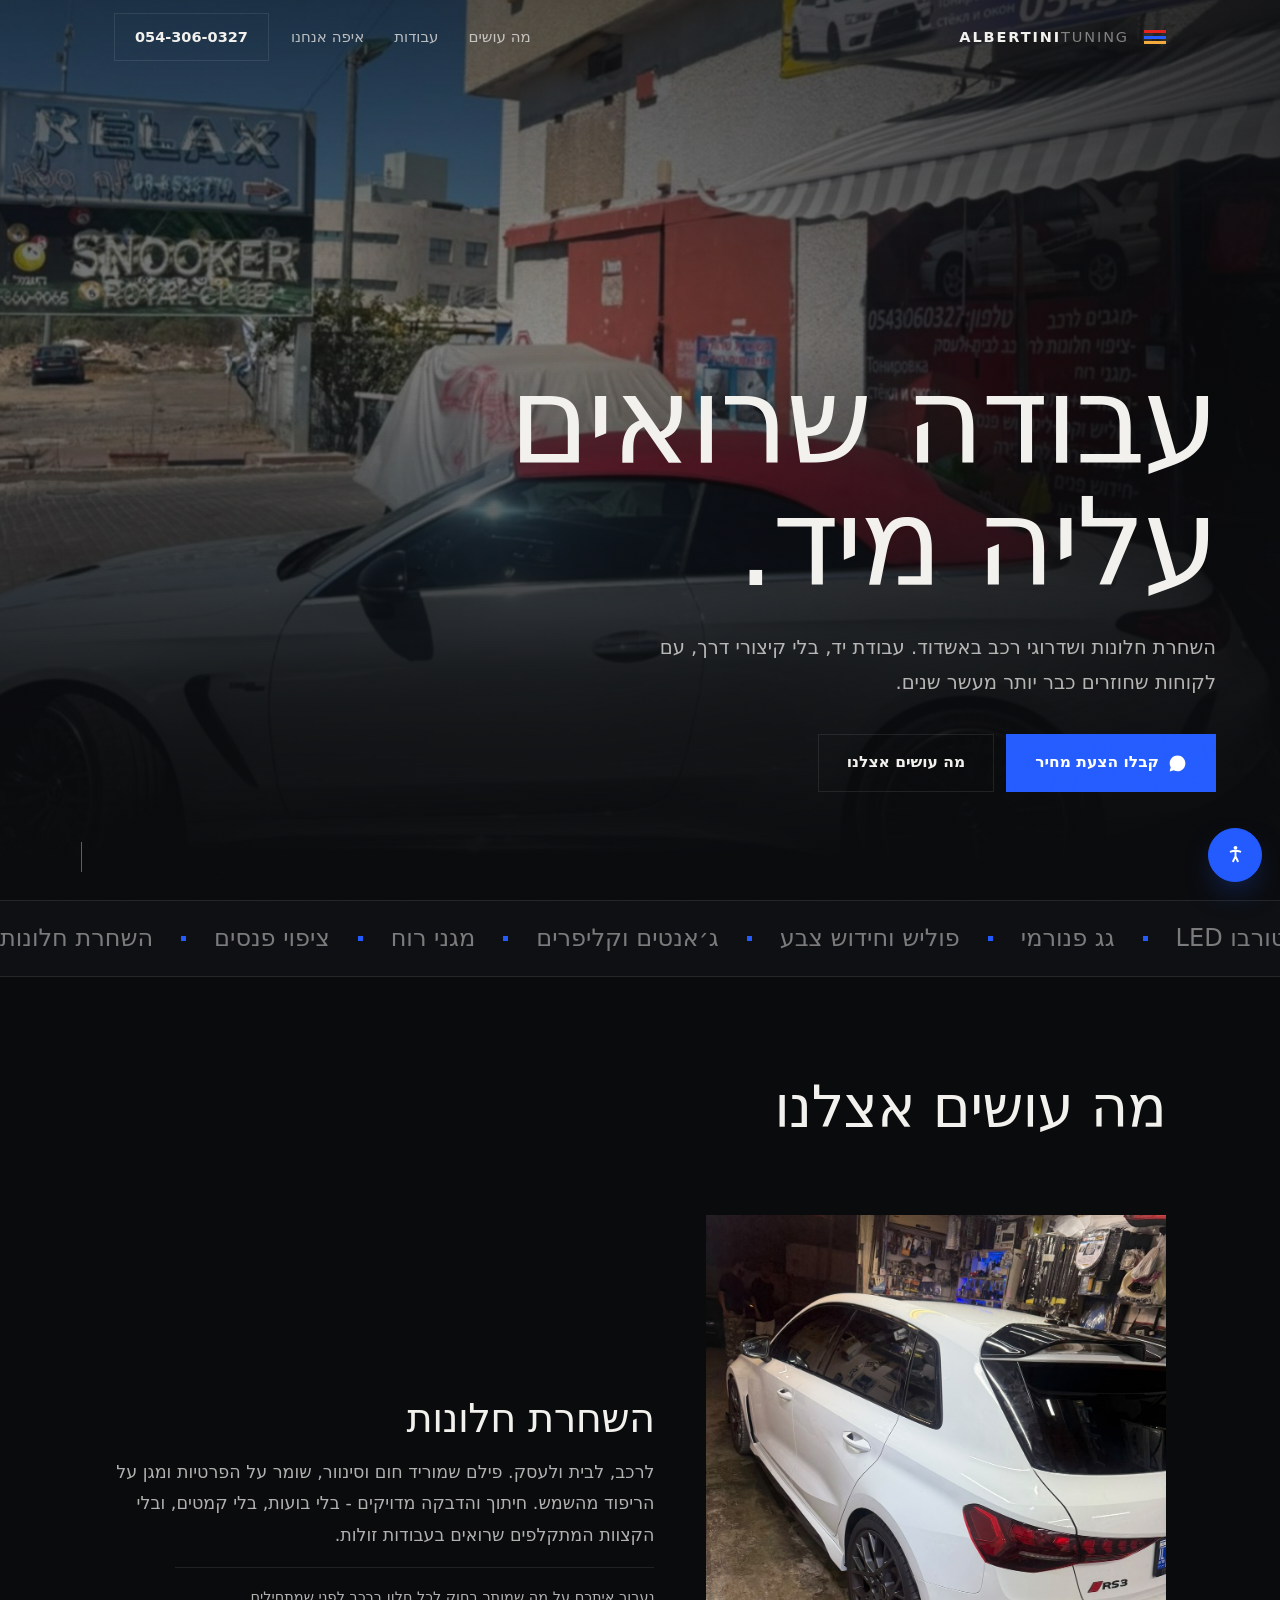
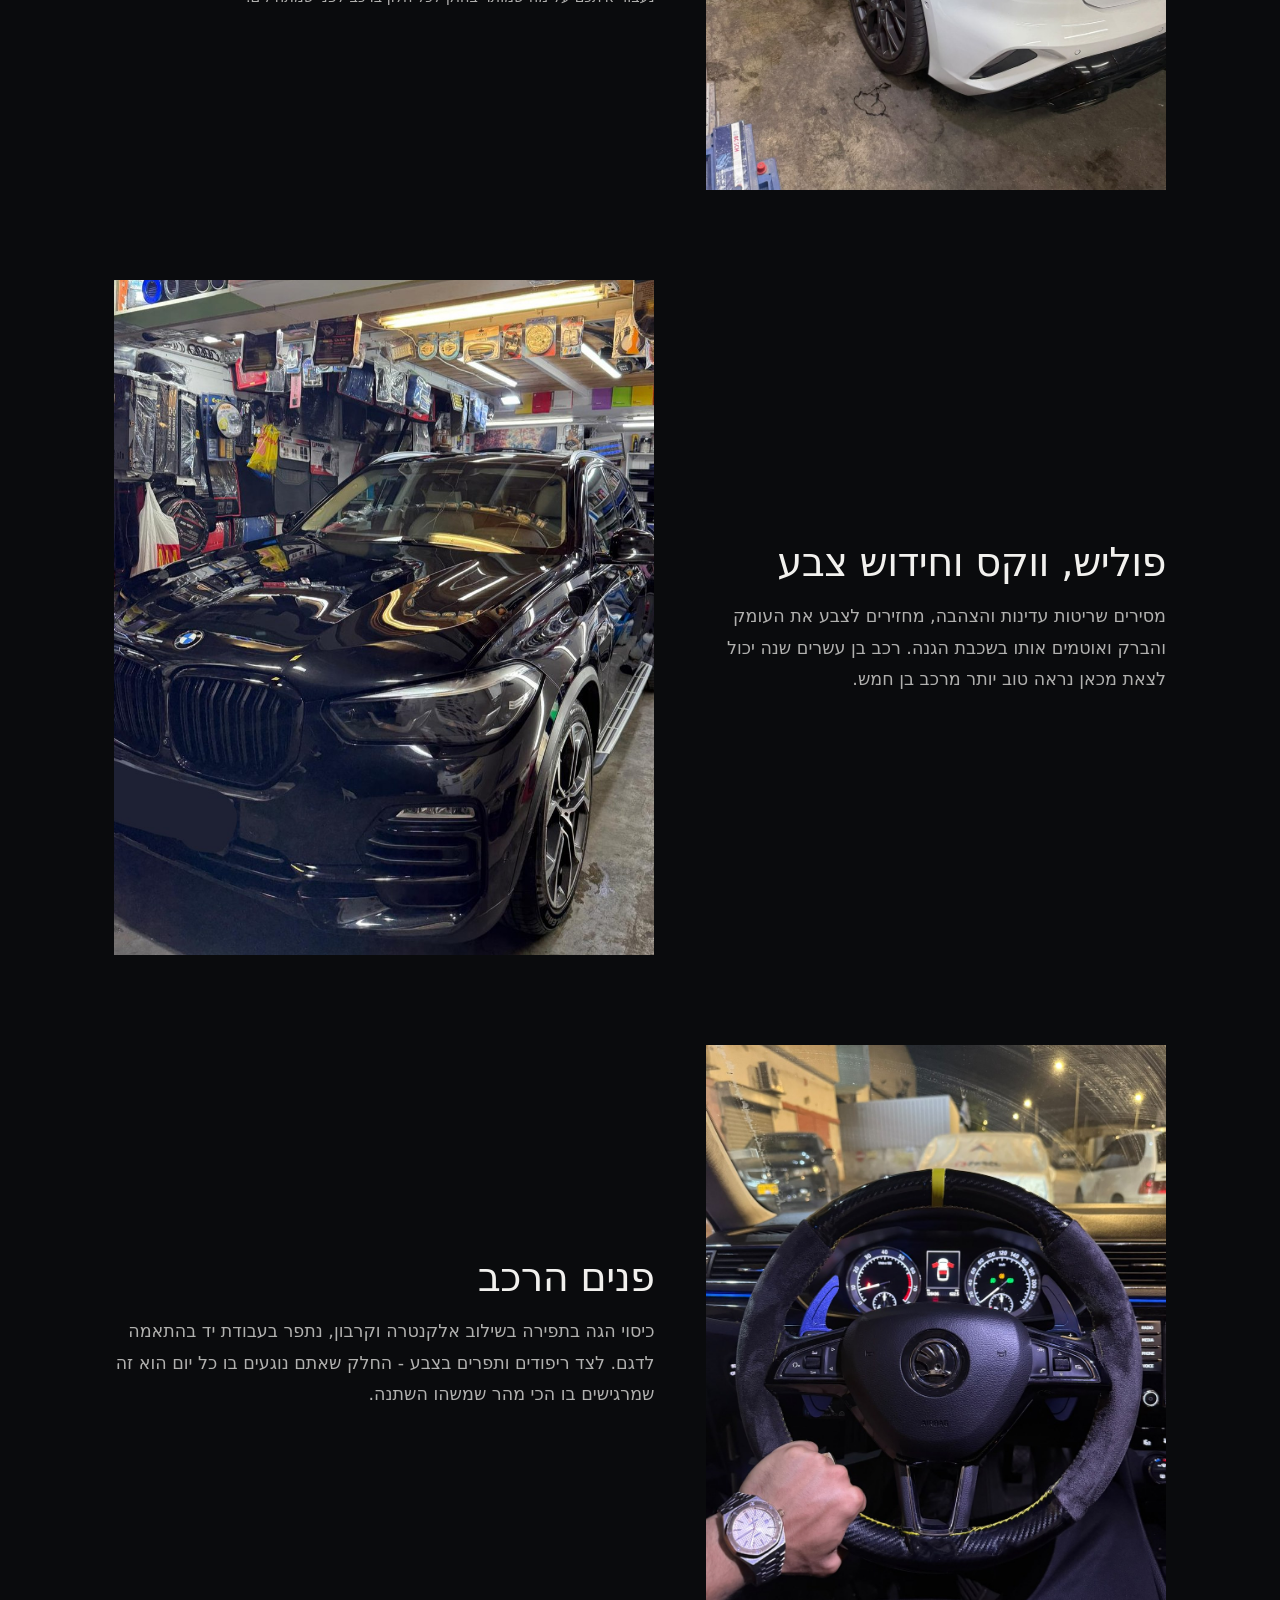
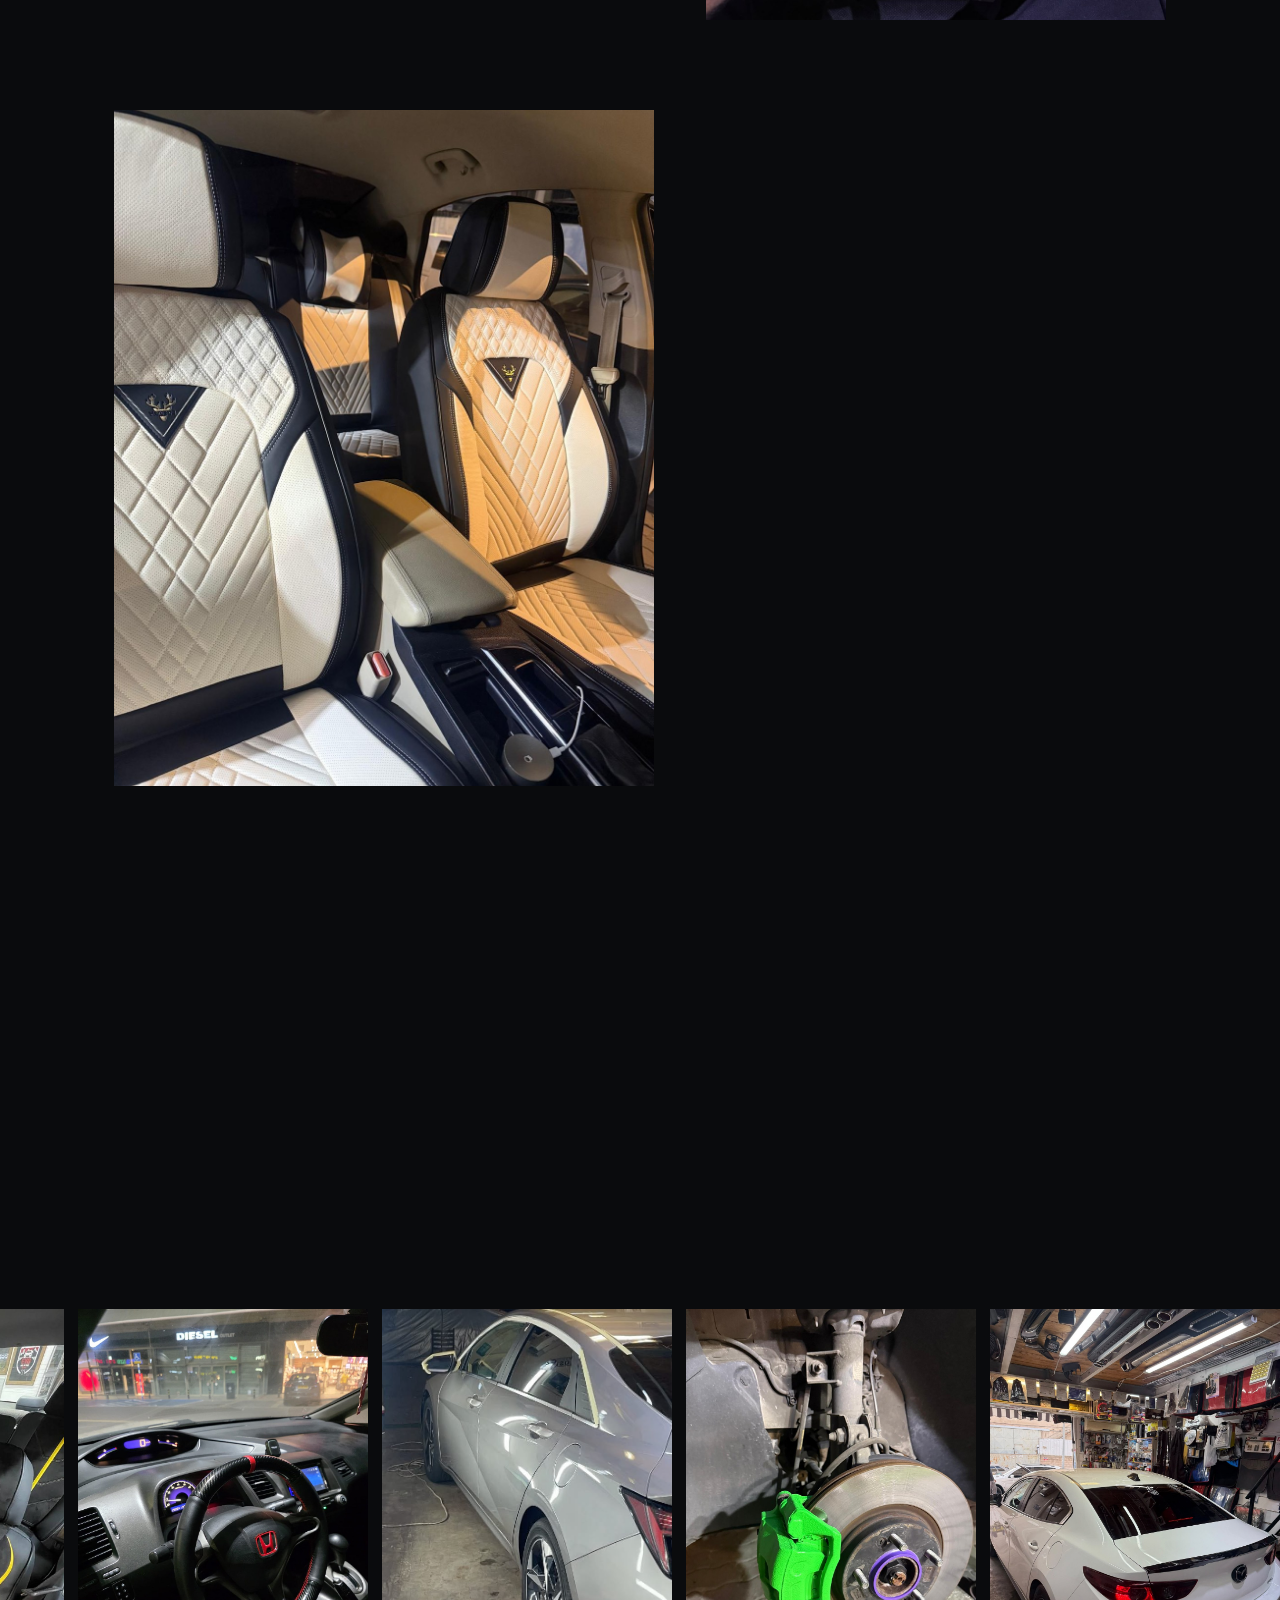
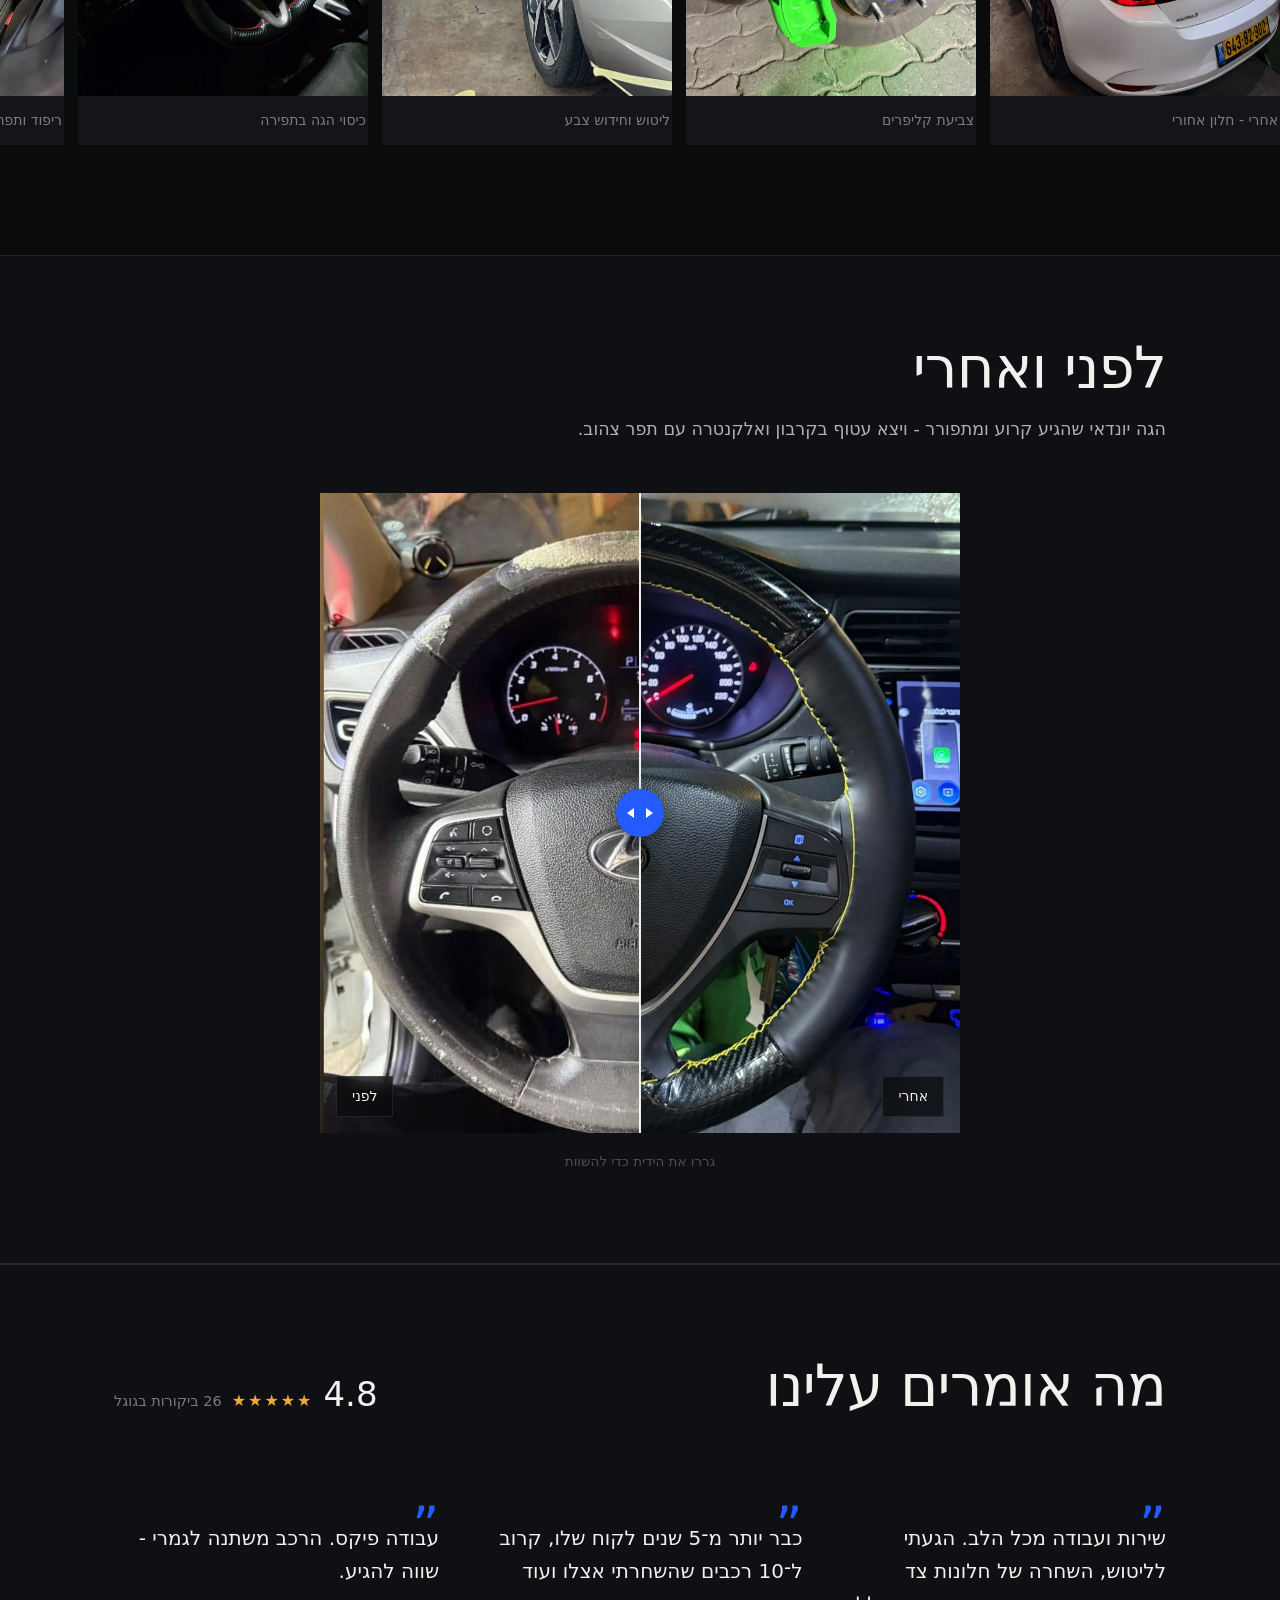
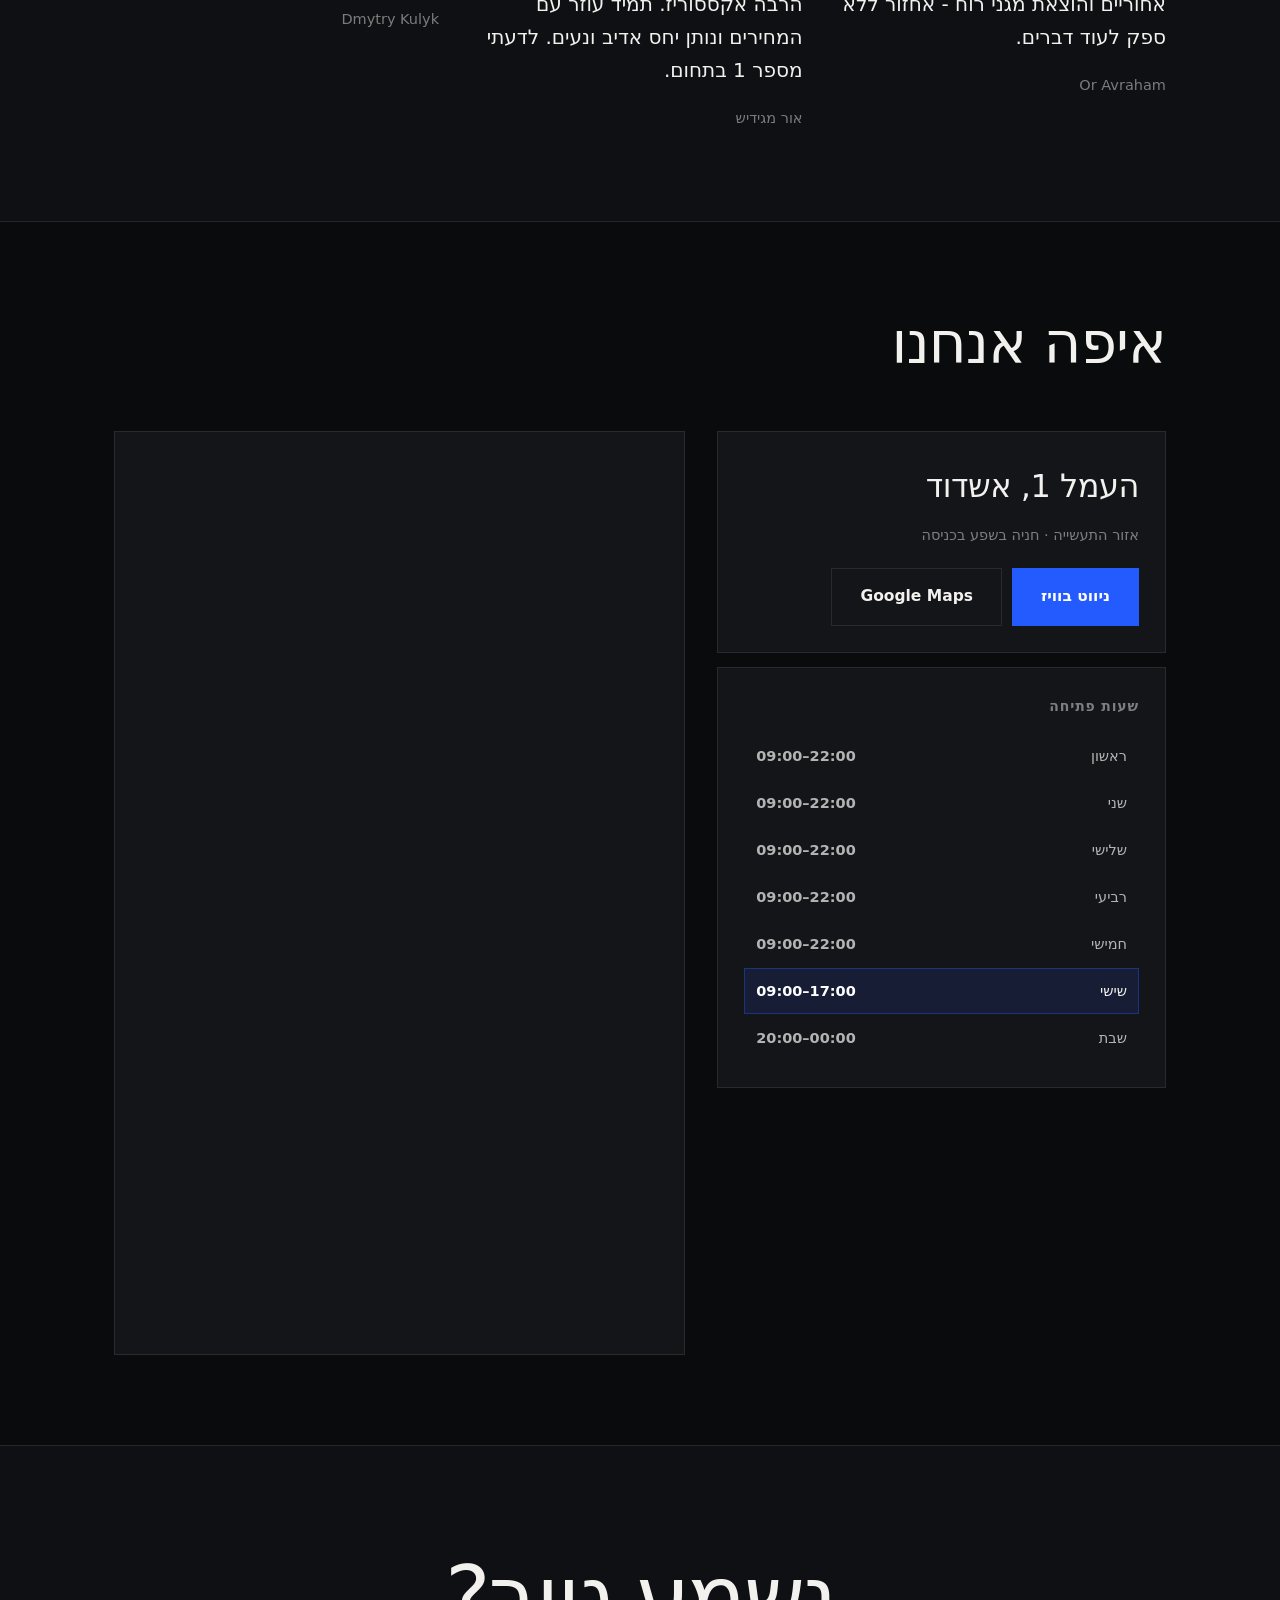
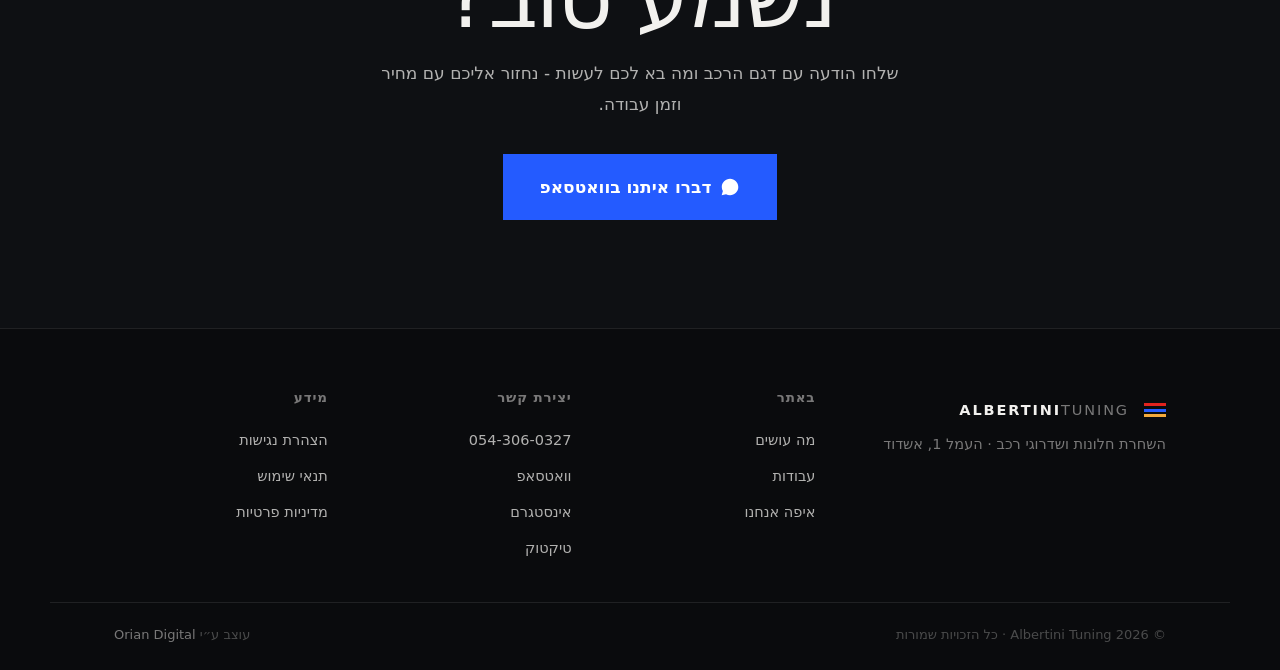
<file: index.html>
<!doctype html>
<html lang="he" dir="rtl" class="no-js">
<head>
<meta charset="utf-8">
<meta name="viewport" content="width=device-width, initial-scale=1, viewport-fit=cover">

<!-- Security -->
<meta http-equiv="Content-Security-Policy" content="default-src 'self'; script-src 'self'; style-src 'self' 'unsafe-inline' https://fonts.googleapis.com; font-src 'self' https://fonts.gstatic.com; img-src 'self' data: https://maps.gstatic.com https://maps.googleapis.com; frame-src https://maps.google.com https://www.google.com; connect-src 'self'; base-uri 'self'; form-action 'self'; object-src 'none'">
<meta name="referrer" content="strict-origin-when-cross-origin">
<script src="assets/framebust.js?v=1"></script>

<title>Albertini Tuning · השחרת חלונות ושדרוגי רכב באשדוד</title>
<meta name="description" content="אלברטיני טיונינג - השחרת חלונות לרכב, לבית ולעסק, ציפוי פנסים, מגני רוח, ג׳אנטים, פוליש וחידוש צבע. העמל 1 אשדוד. 4.8 כוכבים בגוגל.">
<meta name="theme-color" content="#0A0B0D">

<meta property="og:type" content="website">
<meta property="og:locale" content="he_IL">
<meta property="og:site_name" content="Albertini Tuning">
<meta property="og:title" content="Albertini Tuning · השחרת חלונות ושדרוגי רכב באשדוד">
<meta property="og:description" content="השחרת חלונות, ציפוי פנסים, דיטיילינג ושדרוגים לכל סוגי הרכב. אשדוד.">
<meta property="og:image" content="assets/img/hero-merc.jpg">

<link rel="preconnect" href="https://fonts.googleapis.com">
<link rel="preconnect" href="https://fonts.gstatic.com" crossorigin>
<link href="https://fonts.googleapis.com/css2?family=Secular+One&family=Assistant:wght@300;400;500;600;700&display=swap" rel="stylesheet">

<link rel="stylesheet" href="assets/styles.css?v=12">
<link rel="stylesheet" href="assets/a11y.css?v=2">
<script src="assets/a11y.js?v=1"></script>
<link rel="icon" href="data:image/svg+xml,%3Csvg xmlns='http://www.w3.org/2000/svg' viewBox='0 0 32 32'%3E%3Crect width='32' height='32' rx='7' fill='%230A0B0D'/%3E%3Crect x='6' y='11' width='20' height='3' rx='1.5' fill='%23E1231D'/%3E%3Crect x='6' y='16' width='20' height='3' rx='1.5' fill='%23245BFF'/%3E%3Crect x='6' y='21' width='20' height='3' rx='1.5' fill='%23F2A93B'/%3E%3C/svg%3E">

<script type="application/ld+json">
{
  "@context":"https://schema.org","@type":"AutoDetailing",
  "name":"Albertini Tuning - השחרת חלונות ושדרוגי רכב",
  "image":"assets/img/hero-merc.jpg","telephone":"+972543060327",
  "address":{"@type":"PostalAddress","streetAddress":"העמל 1","addressLocality":"אשדוד","addressCountry":"IL"},
  "geo":{"@type":"GeoCoordinates","latitude":31.8143295,"longitude":34.6696222},
  "aggregateRating":{"@type":"AggregateRating","ratingValue":"4.8","reviewCount":"26"},
  "openingHoursSpecification":[
    {"@type":"OpeningHoursSpecification","dayOfWeek":["Sunday","Monday","Tuesday","Wednesday","Thursday"],"opens":"09:00","closes":"22:00"},
    {"@type":"OpeningHoursSpecification","dayOfWeek":"Friday","opens":"09:00","closes":"17:00"},
    {"@type":"OpeningHoursSpecification","dayOfWeek":"Saturday","opens":"20:00","closes":"23:59"}
  ]
}
</script>
</head>
<body>
<a class="skip" href="#main">דלגו לתוכן</a>

<!-- ===== Loader ===== -->
<div class="ldr" id="ldr" aria-hidden="true">
  <div class="ldr__in">
    <span class="wm wm--lg">
      <span class="wm__bars" aria-hidden="true"><i></i><i></i><i></i></span>
      <span class="wm__txt">ALBERTINI<b>TUNING</b></span>
    </span>
    <span class="wheel" aria-hidden="true">
      <svg viewBox="0 0 100 100" width="104" height="104">
        <circle class="wheel__tire" cx="50" cy="50" r="43"/>
        <g class="wheel__spin">
          <circle class="wheel__arc wheel__arc--red"  cx="50" cy="50" r="43"/>
          <circle class="wheel__arc wheel__arc--blue" cx="50" cy="50" r="43"/>
          <circle class="wheel__arc wheel__arc--gold" cx="50" cy="50" r="43"/>
          <g class="wheel__rim">
            <circle cx="50" cy="50" r="26"/>
            <path d="M50 26V74M26.2 38L73.8 62M26.2 62L73.8 38"/>
          </g>
        </g>
        <circle class="wheel__hub" cx="50" cy="50" r="6.5"/>
      </svg>
    </span>
  </div>
</div>

<!-- ===== Accessibility widget ===== -->
<button class="a11y-btn" aria-label="פתיחת תפריט נגישות" aria-expanded="false" aria-controls="a11yPanel">
  <svg viewBox="0 0 24 24" width="23" height="23" aria-hidden="true"><circle cx="12" cy="4" r="2" fill="currentColor"/><path d="M12 7c-3 0-5 1-5 1M12 7c3 0 5 1 5 1M12 7v6m0 0l-2.5 5M12 13l2.5 5" stroke="currentColor" stroke-width="2" fill="none" stroke-linecap="round"/></svg>
</button>
<div class="a11y-panel" id="a11yPanel" role="dialog" aria-label="הגדרות נגישות" aria-hidden="true">
  <h2 class="a11y-title">נגישות</h2>
  <div class="a11y-row"><span>ניגודיות גבוהה</span><div class="a11y-seg" role="group" aria-label="ניגודיות"><button class="a11y-chip" type="button" data-key="contrast" data-val="normal" aria-pressed="true">רגילה</button><button class="a11y-chip" type="button" data-key="contrast" data-val="high" aria-pressed="false">גבוהה</button></div></div>
  <div class="a11y-row"><span>גודל טקסט</span><div class="a11y-seg" role="group" aria-label="גודל טקסט"><button class="a11y-chip" type="button" data-key="text" data-val="normal" aria-pressed="true">רגיל</button><button class="a11y-chip" type="button" data-key="text" data-val="large" aria-pressed="false">גדול</button></div></div>
  <div class="a11y-row"><span>הדגשת קישורים</span><div class="a11y-seg" role="group" aria-label="הדגשת קישורים"><button class="a11y-chip" type="button" data-key="links" data-val="off" aria-pressed="true">כבוי</button><button class="a11y-chip" type="button" data-key="links" data-val="on" aria-pressed="false">דלוק</button></div></div>
  <div class="a11y-row"><span>עצירת אנימציות</span><div class="a11y-seg" role="group" aria-label="עצירת אנימציות"><button class="a11y-chip" type="button" data-key="motion" data-val="on" aria-pressed="true">דלוקות</button><button class="a11y-chip" type="button" data-key="motion" data-val="off" aria-pressed="false">עצורות</button></div></div>
  <button class="a11y-reset" type="button">איפוס הגדרות</button>
  <a class="a11y-statement" href="accessibility.html">הצהרת נגישות</a>
</div>

<div class="grain" aria-hidden="true"></div>

<!-- ===== Nav ===== -->
<header class="nav" id="nav">
  <div class="shell nav__in">
    <a class="wm" href="#top" aria-label="Albertini Tuning - לראש העמוד">
      <span class="wm__bars" aria-hidden="true"><i></i><i></i><i></i></span>
      <span class="wm__txt">ALBERTINI<b>TUNING</b></span>
    </a>
    <nav class="nav__links" aria-label="ניווט ראשי">
      <a href="#work">מה עושים</a>
      <a href="#gallery">עבודות</a>
      <a href="#place">איפה אנחנו</a>
    </nav>
    <a class="btn btn--ghost nav__cta" href="tel:+972543060327">054-306-0327</a>
    <button class="burger" id="burger" aria-label="פתיחת תפריט" aria-expanded="false" aria-controls="drawer"><span></span><span></span></button>
  </div>
</header>

<div class="drawer" id="drawer" aria-hidden="true">
  <nav aria-label="ניווט נייד">
    <a href="#work">מה עושים</a>
    <a href="#gallery">עבודות</a>
    <a href="#reviews">ביקורות</a>
    <a href="#place">איפה אנחנו</a>
  </nav>
  <a class="btn btn--fill" href="https://wa.me/972543060327" target="_blank" rel="noopener">דברו איתנו בוואטסאפ</a>
</div>

<main id="main">

  <!-- ===================== HERO ===================== -->
  <section class="hero" id="top">
    <div class="hero__bg" aria-hidden="true">
      <img src="assets/img/hero-merc.jpg" alt="" id="heroImg" fetchpriority="high">
      <span class="hero__veil"></span>
    </div>

    <div class="shell hero__in">
      <h1 class="hero__h1">
        <span class="ln"><i>עבודה שרואים</i></span>
        <span class="ln"><i>עליה מיד.</i></span>
      </h1>

      <p class="hero__lede">
        השחרת חלונות ושדרוגי רכב באשדוד. עבודת יד, בלי קיצורי דרך,
        עם לקוחות שחוזרים כבר יותר מעשר שנים.
      </p>

      <div class="hero__acts">
        <a class="btn btn--fill magnetic" href="https://wa.me/972543060327?text=%D7%94%D7%99%D7%99%2C%20%D7%90%D7%A9%D7%9E%D7%97%20%D7%9C%D7%A7%D7%91%D7%9C%20%D7%94%D7%A6%D7%A2%D7%AA%20%D7%9E%D7%97%D7%99%D7%A8" target="_blank" rel="noopener">
          <svg viewBox="0 0 24 24" width="19" height="19" aria-hidden="true"><path d="M12.04 2C6.58 2 2.13 6.45 2.13 11.91c0 1.75.46 3.45 1.32 4.95L2 22l5.25-1.38c1.45.79 3.08 1.21 4.79 1.21 5.46 0 9.91-4.45 9.91-9.91S17.5 2 12.04 2z" fill="currentColor"/></svg>
          קבלו הצעת מחיר
        </a>
        <a class="btn btn--ghost magnetic" href="#work">מה עושים אצלנו</a>
      </div>
    </div>

    <a class="hero__down" href="#work" aria-label="גללו למטה"><i aria-hidden="true"></i></a>
  </section>

  <!-- ===================== MARQUEE ===================== -->
  <div class="marq" aria-hidden="true">
    <div class="marq__track" id="marqTrack">
      <span>השחרת חלונות</span><i></i>
      <span>ציפוי פנסים</span><i></i>
      <span>מגני רוח</span><i></i>
      <span>ג׳אנטים וקליפרים</span><i></i>
      <span>פוליש וחידוש צבע</span><i></i>
      <span>גג פנורמי</span><i></i>
      <span>טורבו LED</span><i></i>
      <span>כיסוי הגה בתפירה</span><i></i>
      <span>השחרה לבית ולעסק</span><i></i>
    </div>
  </div>

  <!-- ===================== WHAT WE DO - editorial rows ===================== -->
  <section class="work" id="work">
    <div class="shell">
      <h2 class="h2 work__title">מה עושים אצלנו</h2>
    </div>

    <article class="row">
      <div class="row__media"><img src="assets/img/tint-audi.jpg" alt="אאודי RS3 לבנה עם חלונות מושחרים לאחר העבודה" loading="lazy"></div>
      <div class="row__body">
        <h3>השחרת חלונות</h3>
        <p>
          לרכב, לבית ולעסק. פילם שמוריד חום וסינוור, שומר על הפרטיות
          ומגן על הריפוד מהשמש. חיתוך והדבקה מדויקים - בלי בועות, בלי קמטים,
          ובלי הקצוות המתקלפים שרואים בעבודות זולות.
        </p>
        <p class="row__note">נעבור איתכם על מה שמותר בחוק לכל חלון ברכב לפני שמתחילים.</p>
      </div>
    </article>

    <article class="row row--flip">
      <div class="row__media"><img src="assets/img/polish-bmw.jpg" alt="BMW X5 שחורה אחרי פוליש וחידוש צבע במוסך" loading="lazy"></div>
      <div class="row__body">
        <h3>פוליש, ווקס וחידוש צבע</h3>
        <p>
          מסירים שריטות עדינות והצהבה, מחזירים לצבע את העומק והברק
          ואוטמים אותו בשכבת הגנה. רכב בן עשרים שנה יכול לצאת מכאן
          נראה טוב יותר מרכב בן חמש.
        </p>
      </div>
    </article>

    <article class="row">
      <div class="row__media"><img src="assets/img/interior-wheel.jpg" alt="הגה עם כיסוי תפור בשילוב אלקנטרה וקרבון" loading="lazy"></div>
      <div class="row__body">
        <h3>פנים הרכב</h3>
        <p>
          כיסוי הגה בתפירה בשילוב אלקנטרה וקרבון, נתפר בעבודת יד בהתאמה לדגם.
          לצד ריפודים ותפרים בצבע - החלק שאתם נוגעים בו כל יום הוא זה
          שמרגישים בו הכי מהר שמשהו השתנה.
        </p>
      </div>
    </article>

    <article class="row row--flip">
      <div class="row__media"><img src="assets/img/seats-cream.jpg" alt="ריפוד מושבים בעור בז׳ ושחור עם תפירה מיוחלת" loading="lazy"></div>
      <div class="row__body">
        <h3>ריפוד ותפרים</h3>
        <p>
          ריפוד מושבים בעור איכותי, בכל שילוב צבעים שתרצו, עם תפירה
          מיוחלת ופרטים בעבודת יד. תא נוסעים שנראה ומרגיש כמו רכב אחר.
        </p>
      </div>
    </article>

    <div class="shell">
      <div class="more">
        <p class="more__t">ועוד במקום</p>
        <ul class="chips">
          <li>ציפוי פנסים</li><li>מגני רוח</li><li>צביעת ג׳אנטים</li><li>קליפרים</li>
          <li>ציפוי גג פנורמי</li><li>טורבו LED</li><li>דיטיילינג</li><li>אקססוריז לרכב</li>
        </ul>
        <a class="lnk" href="https://wa.me/972543060327" target="_blank" rel="noopener">לא בטוחים מה מתאים? שלחו הודעה <span aria-hidden="true">←</span></a>
      </div>
    </div>
  </section>

  <!-- ===================== GALLERY ===================== -->
  <section class="gal" id="gallery">
    <div class="shell gal__head">
      <h2 class="h2">מהמוסך שלנו</h2>
      <span class="gal__hint">גררו לצדדים</span>
    </div>

    <div class="rail" id="rail">
      <figure class="shot"><img src="assets/img/g-tinted-mazda.jpg" alt="מאזדה 3 לבנה עם חלונות מושחרים במוסך" loading="lazy"><figcaption>אחרי - חלון אחורי</figcaption></figure>
      <figure class="shot"><img src="assets/img/g-caliper.jpg" alt="קליפר בלמים בצבע ירוק זרחני לאחר צביעה" loading="lazy"><figcaption>צביעת קליפרים</figcaption></figure>
      <figure class="shot"><img src="assets/img/g-polish.jpg" alt="רכב כסוף אחרי ליטוש וחידוש צבע במוסך" loading="lazy"><figcaption>ליטוש וחידוש צבע</figcaption></figure>
      <figure class="shot"><img src="assets/img/g-wheel-honda.jpg" alt="הגה הונדה עם כיסוי קרבון ותפר אדום" loading="lazy"><figcaption>כיסוי הגה בתפירה</figcaption></figure>
      <figure class="shot"><img src="assets/img/g-seats.jpg" alt="ריפוד מושבים שחור עם תפרים וקווים צהובים" loading="lazy"><figcaption>ריפוד ותפרים</figcaption></figure>
      <figure class="shot"><img src="assets/img/g-lancer.jpg" alt="מיצובישי לנסר אפורה בתאורת לילה" loading="lazy"><figcaption>קלאסי, אחרי טיפול</figcaption></figure>
    </div>
  </section>


  <!-- ===================== BEFORE / AFTER ===================== -->
  <section class="ba" id="ba">
    <div class="shell">
      <h2 class="h2 ba__title">לפני ואחרי</h2>
      <p class="ba__lede">הגה יונדאי שהגיע קרוע ומתפורר - ויצא עטוף בקרבון ואלקנטרה עם תפר צהוב.</p>
    </div>

    <div class="shell">
      <div class="ba__stage" id="baStage" role="slider" tabindex="0"
           aria-label="השוואה בין לפני לאחרי - גררו או השתמשו בחיצים"
           aria-valuemin="0" aria-valuemax="100" aria-valuenow="50">
        <img class="ba__img ba__img--after" src="assets/img/ba-after.jpg" alt="ההגה אחרי כיסוי בתפירה - קרבון, אלקנטרה ותפר צהוב" loading="lazy">
        <img class="ba__img ba__img--before" id="baBefore" src="assets/img/ba-before.jpg" alt="ההגה לפני - ציפוי קרוע ומתפורר" loading="lazy">
        <span class="ba__line" aria-hidden="true"><i></i></span>
        <span class="ba__tag ba__tag--b">לפני</span>
        <span class="ba__tag ba__tag--a">אחרי</span>
      </div>
      <p class="ba__hint">גררו את הידית כדי להשוות</p>
    </div>
  </section>

  <!-- ===================== REVIEWS ===================== -->
  <section class="rev" id="reviews">
    <div class="shell">
      <div class="rev__top">
        <h2 class="h2">מה אומרים עלינו</h2>
        <p class="rev__score"><b>4.8</b> <span class="stars" aria-label="דירוג 4.8 מתוך 5">★★★★★</span> <em>26 ביקורות בגוגל</em></p>
      </div>

      <div class="rev__grid">
        <figure class="q">
          <blockquote>שירות ועבודה מכל הלב. הגעתי לליטוש, השחרה של חלונות צד אחוריים והוצאת מגני רוח - אחזור ללא ספק לעוד דברים.</blockquote>
          <figcaption>Or Avraham</figcaption>
        </figure>
        <figure class="q">
          <blockquote>כבר יותר מ־5 שנים לקוח שלו, קרוב ל־10 רכבים שהשחרתי אצלו ועוד הרבה אקססוריז. תמיד עוזר עם המחירים ונותן יחס אדיב ונעים. לדעתי מספר 1 בתחום.</blockquote>
          <figcaption>אור מגידיש</figcaption>
        </figure>
        <figure class="q">
          <blockquote>עבודה פיקס. הרכב משתנה לגמרי - שווה להגיע.</blockquote>
          <figcaption>Dmytry Kulyk</figcaption>
        </figure>
      </div>
    </div>
  </section>

  <!-- ===================== PLACE ===================== -->
  <section class="place" id="place">
    <div class="shell">
      <h2 class="h2 place__title">איפה אנחנו</h2>

      <div class="place__grid">
        <div class="place__info">
          <div class="card">
            <p class="addr">העמל 1, אשדוד</p>
            <p class="addr__sub">אזור התעשייה · חניה בשפע בכניסה</p>
            <div class="place__nav">
              <a class="btn btn--fill" href="https://waze.com/ul?ll=31.8143295,34.6696222&navigate=yes" target="_blank" rel="noopener">ניווט בוויז</a>
              <a class="btn btn--ghost" href="https://www.google.com/maps/dir/?api=1&destination=31.8143295,34.6696222" target="_blank" rel="noopener">Google Maps</a>
            </div>
          </div>

          <div class="card">
            <h3 class="card__t">שעות פתיחה</h3>
            <ul class="hrs" id="hrs">
              <li data-day="0"><span>ראשון</span><b>09:00–22:00</b></li>
              <li data-day="1"><span>שני</span><b>09:00–22:00</b></li>
              <li data-day="2"><span>שלישי</span><b>09:00–22:00</b></li>
              <li data-day="3"><span>רביעי</span><b>09:00–22:00</b></li>
              <li data-day="4"><span>חמישי</span><b>09:00–22:00</b></li>
              <li data-day="5"><span>שישי</span><b>09:00–17:00</b></li>
              <li data-day="6"><span>שבת</span><b>20:00–00:00</b></li>
            </ul>
          </div>

          <div class="card">
            <h3 class="card__t">יצירת קשר</h3>
            <a class="row-link" href="tel:+972543060327">054-306-0327</a>
            <a class="row-link" href="https://wa.me/972543060327" target="_blank" rel="noopener">וואטסאפ</a>
            <a class="row-link" href="https://www.instagram.com/albertinituning/" target="_blank" rel="noopener">אינסטגרם</a>
          </div>
        </div>

        <div class="place__map">
          <iframe
            title="מפה - העמל 1, אשדוד"
            src="https://maps.google.com/maps?q=31.8143295,34.6696222&z=16&hl=iw&output=embed"
            loading="lazy" referrerpolicy="no-referrer-when-downgrade"></iframe>
        </div>
      </div>
    </div>
  </section>

  <!-- ===================== CTA ===================== -->
  <section class="cta" id="contact">
    <div class="shell cta__in">
      <h2 class="cta__h"><span class="ln"><i>נשמע טוב?</i></span></h2>
      <p>שלחו הודעה עם דגם הרכב ומה בא לכם לעשות - נחזור אליכם עם מחיר וזמן עבודה.</p>
      <a class="btn btn--fill btn--lg magnetic" href="https://wa.me/972543060327?text=%D7%94%D7%99%D7%99%2C%20%D7%90%D7%A9%D7%9E%D7%97%20%D7%9C%D7%A7%D7%91%D7%9C%20%D7%94%D7%A6%D7%A2%D7%AA%20%D7%9E%D7%97%D7%99%D7%A8" target="_blank" rel="noopener">
        <svg viewBox="0 0 24 24" width="20" height="20" aria-hidden="true"><path d="M12.04 2C6.58 2 2.13 6.45 2.13 11.91c0 1.75.46 3.45 1.32 4.95L2 22l5.25-1.38c1.45.79 3.08 1.21 4.79 1.21 5.46 0 9.91-4.45 9.91-9.91S17.5 2 12.04 2z" fill="currentColor"/></svg>
        דברו איתנו בוואטסאפ
      </a>
    </div>
  </section>

</main>

<footer class="foot">
  <div class="shell foot__in">
    <div class="foot__brand">
      <span class="wm">
        <span class="wm__bars" aria-hidden="true"><i></i><i></i><i></i></span>
        <span class="wm__txt">ALBERTINI<b>TUNING</b></span>
      </span>
      <p>השחרת חלונות ושדרוגי רכב · העמל 1, אשדוד</p>
    </div>
    <div class="foot__col">
      <h3>באתר</h3>
      <a href="#work">מה עושים</a>
      <a href="#gallery">עבודות</a>
      <a href="#place">איפה אנחנו</a>
    </div>
    <div class="foot__col">
      <h3>יצירת קשר</h3>
      <a href="tel:+972543060327">054-306-0327</a>
      <a href="https://wa.me/972543060327" target="_blank" rel="noopener">וואטסאפ</a>
      <a href="https://www.instagram.com/albertinituning/" target="_blank" rel="noopener">אינסטגרם</a>
      <a href="https://www.tiktok.com/@albertini_tuning" target="_blank" rel="noopener">טיקטוק</a>
    </div>
    <div class="foot__col">
      <h3>מידע</h3>
      <a href="accessibility.html">הצהרת נגישות</a>
      <a href="terms.html">תנאי שימוש</a>
      <a href="privacy.html">מדיניות פרטיות</a>
    </div>
  </div>
  <div class="shell foot__base">
    <span>© <span id="yr">2026</span> Albertini Tuning · כל הזכויות שמורות</span>
    <span>עוצב ע״י <a href="https://wa.me/972525372958" target="_blank" rel="noopener">Orian Digital</a></span>
  </div>
</footer>

<a class="mcta" id="mcta" href="https://wa.me/972543060327" target="_blank" rel="noopener" aria-hidden="true" tabindex="-1">
  <svg viewBox="0 0 24 24" width="19" height="19" aria-hidden="true"><path d="M12.04 2C6.58 2 2.13 6.45 2.13 11.91c0 1.75.46 3.45 1.32 4.95L2 22l5.25-1.38c1.45.79 3.08 1.21 4.79 1.21 5.46 0 9.91-4.45 9.91-9.91S17.5 2 12.04 2z" fill="currentColor"/></svg>
  קבלו הצעת מחיר
</a>

<script src="assets/app.js?v=6"></script>
</body>
</html>
</file>
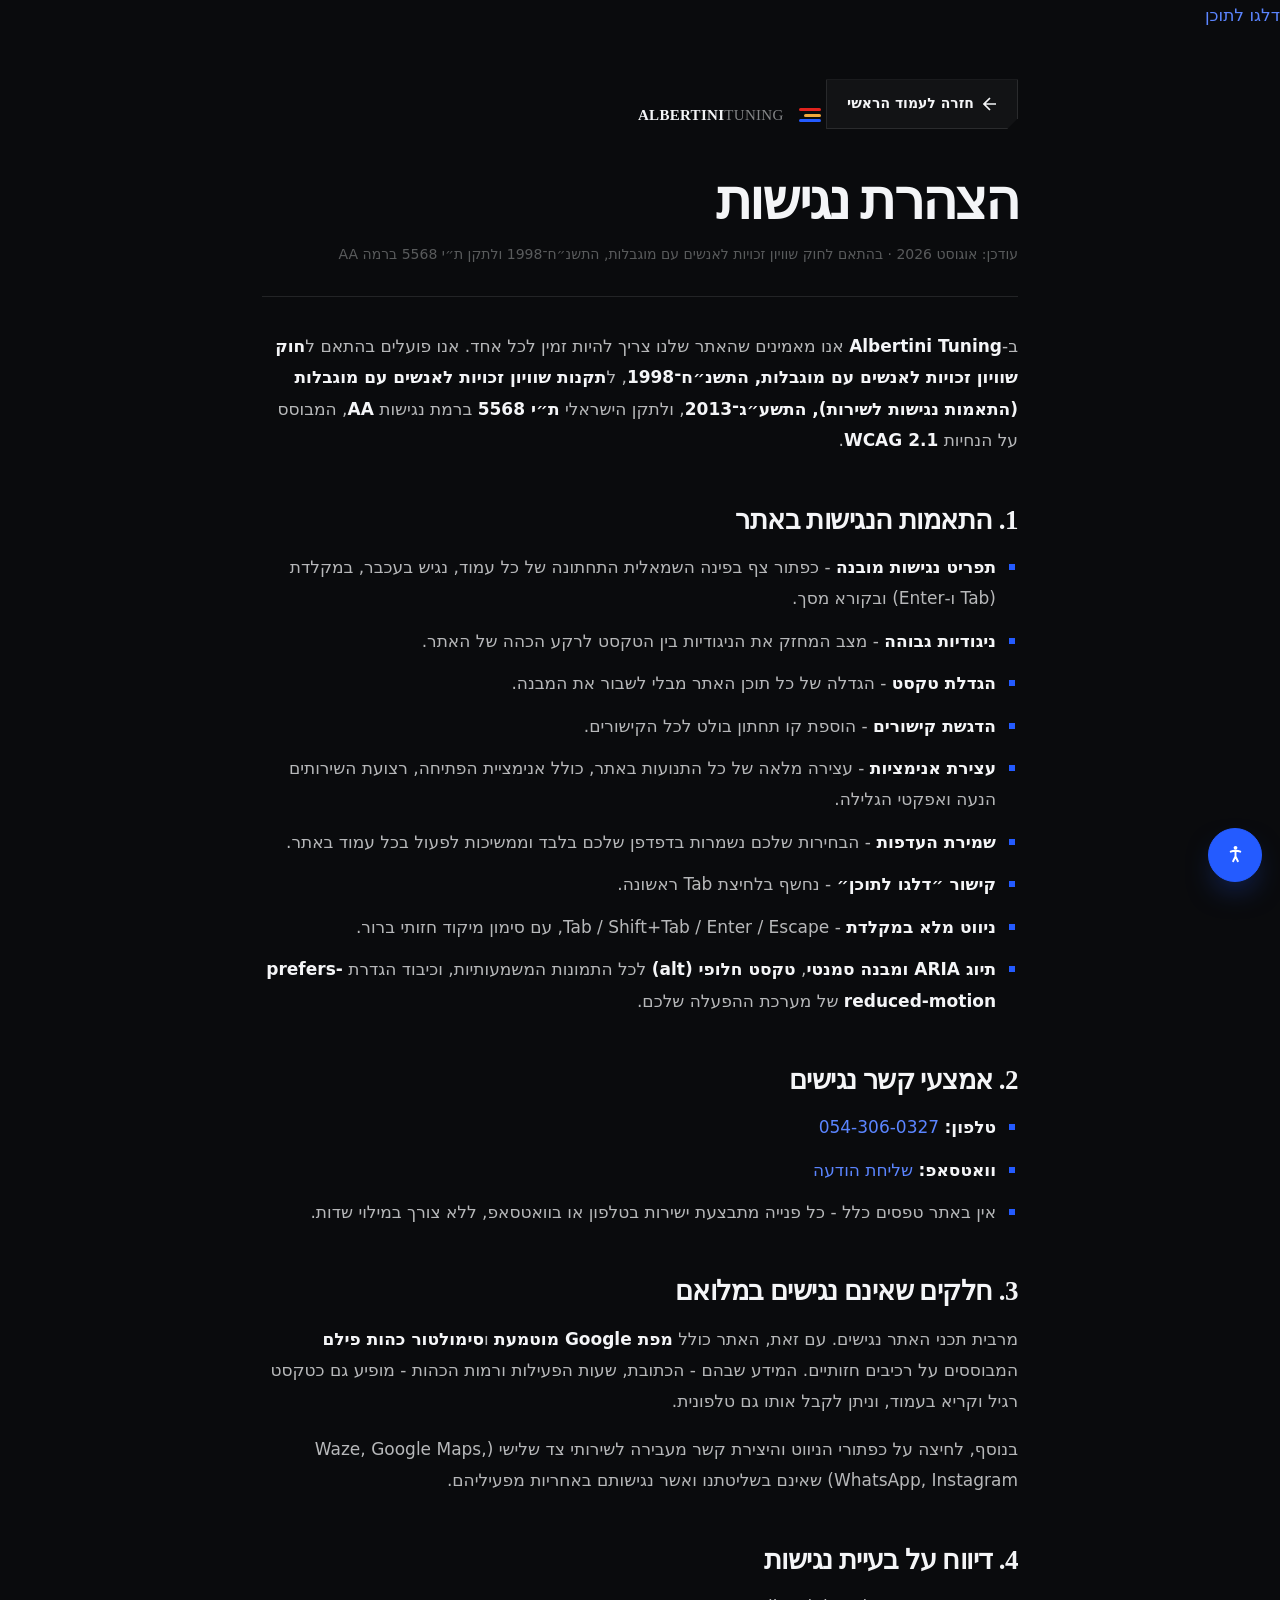
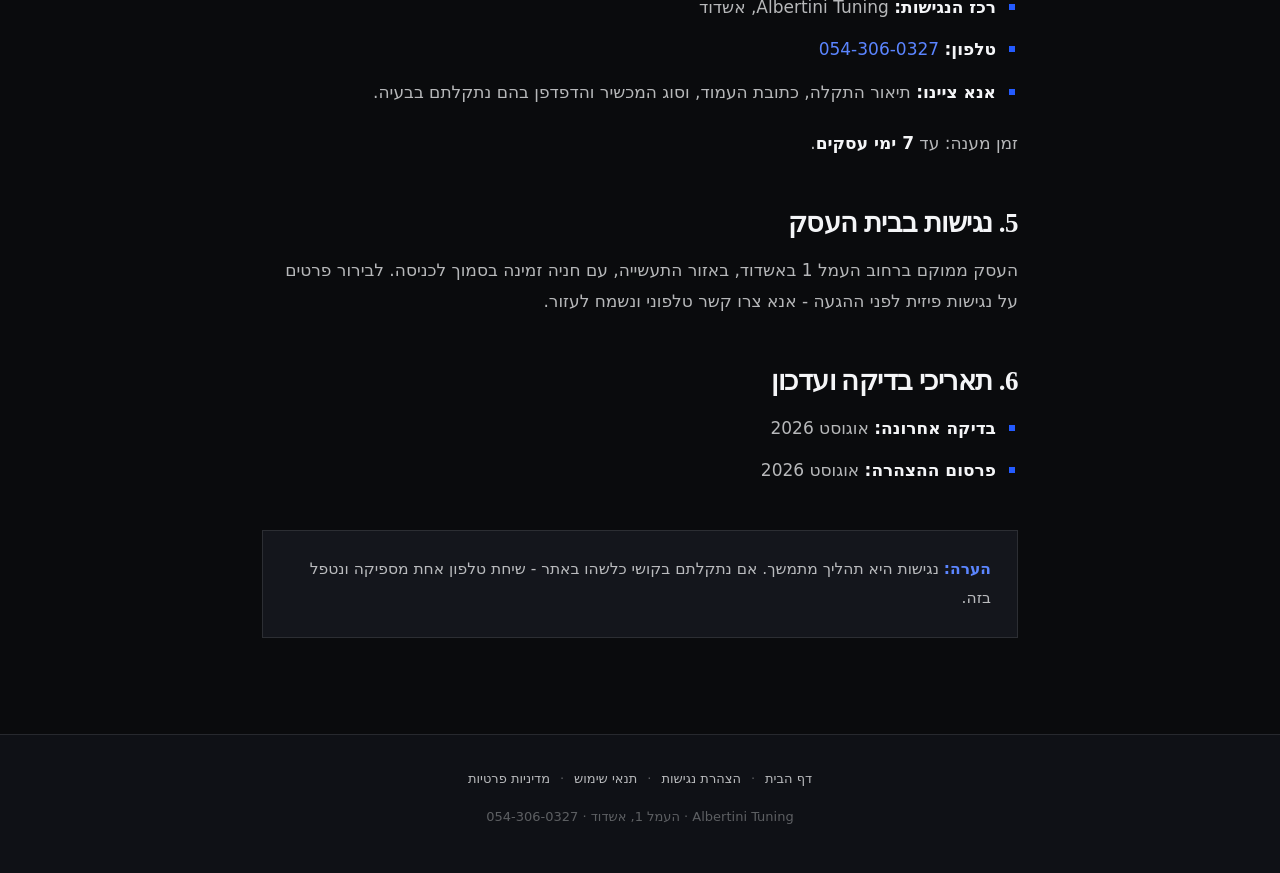
<file: accessibility.html>
<!doctype html>
<html lang="he" dir="rtl">
<head>
<meta charset="utf-8">
<meta name="viewport" content="width=device-width, initial-scale=1">
<meta http-equiv="Content-Security-Policy" content="default-src 'self'; script-src 'self'; style-src 'self' 'unsafe-inline' https://fonts.googleapis.com; font-src 'self' https://fonts.gstatic.com; img-src 'self' data:; frame-src 'none'; connect-src 'self'; base-uri 'self'; form-action 'self'; object-src 'none'">
<meta name="referrer" content="strict-origin-when-cross-origin">
<script src="assets/framebust.js?v=1"></script>

<title>הצהרת נגישות - Albertini Tuning</title>
<meta name="description" content="הצהרת הנגישות של Albertini Tuning - התאמות הנגישות באתר, אמצעי קשר ודרכי דיווח, בהתאם לחוק שוויון זכויות לאנשים עם מוגבלות ולתקן ת״י 5568 ברמה AA.">
<meta name="robots" content="index, follow">

<link rel="preconnect" href="https://fonts.googleapis.com">
<link rel="preconnect" href="https://fonts.gstatic.com" crossorigin>
<link href="https://fonts.googleapis.com/css2?family=Frank+Ruhl+Libre:wght@400;500;700;900&family=Assistant:wght@300;400;500;600;700&display=swap" rel="stylesheet">
<link rel="stylesheet" href="assets/legal.css?v=2">
<link rel="stylesheet" href="assets/a11y.css?v=2">
<script src="assets/a11y.js?v=1"></script>
</head>
<body>

<a class="skip" href="#main">דלגו לתוכן</a>

<!-- ===== תפריט נגישות ===== -->
<button class="a11y-btn" aria-label="פתיחת תפריט נגישות" aria-expanded="false" aria-controls="a11yPanel">
  <svg viewBox="0 0 24 24" width="23" height="23" aria-hidden="true"><circle cx="12" cy="4" r="2" fill="currentColor"/><path d="M12 7c-3 0-5 1-5 1M12 7c3 0 5 1 5 1M12 7v6m0 0l-2.5 5M12 13l2.5 5" stroke="currentColor" stroke-width="2" fill="none" stroke-linecap="round"/></svg>
</button>
<div class="a11y-panel" id="a11yPanel" role="dialog" aria-label="הגדרות נגישות" aria-hidden="true">
  <h2 class="a11y-title">נגישות</h2>
  <div class="a11y-row"><span>ניגודיות גבוהה</span><div class="a11y-seg" role="group" aria-label="ניגודיות"><button class="a11y-chip" type="button" data-key="contrast" data-val="normal" aria-pressed="true">רגילה</button><button class="a11y-chip" type="button" data-key="contrast" data-val="high" aria-pressed="false">גבוהה</button></div></div>
  <div class="a11y-row"><span>גודל טקסט</span><div class="a11y-seg" role="group" aria-label="גודל טקסט"><button class="a11y-chip" type="button" data-key="text" data-val="normal" aria-pressed="true">רגיל</button><button class="a11y-chip" type="button" data-key="text" data-val="large" aria-pressed="false">גדול</button></div></div>
  <div class="a11y-row"><span>הדגשת קישורים</span><div class="a11y-seg" role="group" aria-label="הדגשת קישורים"><button class="a11y-chip" type="button" data-key="links" data-val="off" aria-pressed="true">כבוי</button><button class="a11y-chip" type="button" data-key="links" data-val="on" aria-pressed="false">דלוק</button></div></div>
  <div class="a11y-row"><span>עצירת אנימציות</span><div class="a11y-seg" role="group" aria-label="עצירת אנימציות"><button class="a11y-chip" type="button" data-key="motion" data-val="on" aria-pressed="true">דלוקות</button><button class="a11y-chip" type="button" data-key="motion" data-val="off" aria-pressed="false">עצורות</button></div></div>
  <button class="a11y-reset" type="button">איפוס הגדרות</button>
  <a class="a11y-statement" href="accessibility.html">הצהרת נגישות</a>
</div>

<main class="legal" id="main">
  <a class="back-home" href="index.html">
    <svg viewBox="0 0 14 14" fill="none" stroke="currentColor" stroke-width="1.7" aria-hidden="true"><path d="M1 7h12M7 1 1 7l6 6"/></svg>
    <span>חזרה לעמוד הראשי</span>
  </a>

  <span class="wm">
    <span class="wm__bars" aria-hidden="true"><i></i><i></i><i></i></span>
    <span class="wm__txt">ALBERTINI<b>TUNING</b></span>
  </span>
  <h1>הצהרת נגישות</h1>
  <div class="legal-meta">עודכן: אוגוסט 2026 · בהתאם לחוק שוויון זכויות לאנשים עם מוגבלות, התשנ״ח־1998 ולתקן ת״י 5568 ברמה AA</div>

  <p>ב-<strong>Albertini Tuning</strong> אנו מאמינים שהאתר שלנו צריך להיות זמין לכל אחד. אנו פועלים בהתאם ל<strong>חוק שוויון זכויות לאנשים עם מוגבלות, התשנ״ח־1998</strong>, ל<strong>תקנות שוויון זכויות לאנשים עם מוגבלות (התאמות נגישות לשירות), התשע״ג־2013</strong>, ולתקן הישראלי <strong>ת״י 5568</strong> ברמת נגישות <strong>AA</strong>, המבוסס על הנחיות <strong>WCAG 2.1</strong>.</p>

  <h2>1. התאמות הנגישות באתר</h2>
  <ul>
    <li><strong>תפריט נגישות מובנה</strong> - כפתור צף בפינה השמאלית התחתונה של כל עמוד, נגיש בעכבר, במקלדת (Tab ו-Enter) ובקורא מסך.</li>
    <li><strong>ניגודיות גבוהה</strong> - מצב המחזק את הניגודיות בין הטקסט לרקע הכהה של האתר.</li>
    <li><strong>הגדלת טקסט</strong> - הגדלה של כל תוכן האתר מבלי לשבור את המבנה.</li>
    <li><strong>הדגשת קישורים</strong> - הוספת קו תחתון בולט לכל הקישורים.</li>
    <li><strong>עצירת אנימציות</strong> - עצירה מלאה של כל התנועות באתר, כולל אנימציית הפתיחה, רצועת השירותים הנעה ואפקטי הגלילה.</li>
    <li><strong>שמירת העדפות</strong> - הבחירות שלכם נשמרות בדפדפן שלכם בלבד וממשיכות לפעול בכל עמוד באתר.</li>
    <li><strong>קישור ״דלגו לתוכן״</strong> - נחשף בלחיצת Tab ראשונה.</li>
    <li><strong>ניווט מלא במקלדת</strong> - Tab / Shift+Tab / Enter / Escape, עם סימון מיקוד חזותי ברור.</li>
    <li><strong>תיוג ARIA ומבנה סמנטי</strong>, <strong>טקסט חלופי (alt)</strong> לכל התמונות המשמעותיות, וכיבוד הגדרת <strong>prefers-reduced-motion</strong> של מערכת ההפעלה שלכם.</li>
  </ul>

  <h2>2. אמצעי קשר נגישים</h2>
  <ul>
    <li><strong>טלפון:</strong> <a href="tel:+972543060327">054-306-0327</a></li>
    <li><strong>וואטסאפ:</strong> <a href="https://wa.me/972543060327" target="_blank" rel="noopener">שליחת הודעה</a></li>
    <li>אין באתר טפסים כלל - כל פנייה מתבצעת ישירות בטלפון או בוואטסאפ, ללא צורך במילוי שדות.</li>
  </ul>

  <h2>3. חלקים שאינם נגישים במלואם</h2>
  <p>מרבית תכני האתר נגישים. עם זאת, האתר כולל <strong>מפת Google מוטמעת</strong> ו<strong>סימולטור כהות פילם</strong> המבוססים על רכיבים חזותיים. המידע שבהם - הכתובת, שעות הפעילות ורמות הכהות - מופיע גם כטקסט רגיל וקריא בעמוד, וניתן לקבל אותו גם טלפונית.</p>
  <p>בנוסף, לחיצה על כפתורי הניווט והיצירת קשר מעבירה לשירותי צד שלישי (Waze, Google Maps, WhatsApp, Instagram) שאינם בשליטתנו ואשר נגישותם באחריות מפעיליהם.</p>

  <h2>4. דיווח על בעיית נגישות</h2>
  <ul>
    <li><strong>רכז הנגישות:</strong> Albertini Tuning, אשדוד</li>
    <li><strong>טלפון:</strong> <a href="tel:+972543060327">054-306-0327</a></li>
    <li><strong>אנא ציינו:</strong> תיאור התקלה, כתובת העמוד, וסוג המכשיר והדפדפן בהם נתקלתם בבעיה.</li>
  </ul>
  <p>זמן מענה: עד <strong>7 ימי עסקים</strong>.</p>

  <h2>5. נגישות בבית העסק</h2>
  <p>העסק ממוקם ברחוב העמל 1 באשדוד, באזור התעשייה, עם חניה זמינה בסמוך לכניסה. לבירור פרטים על נגישות פיזית לפני ההגעה - אנא צרו קשר טלפוני ונשמח לעזור.</p>

  <h2>6. תאריכי בדיקה ועדכון</h2>
  <ul>
    <li><strong>בדיקה אחרונה:</strong> אוגוסט 2026</li>
    <li><strong>פרסום ההצהרה:</strong> אוגוסט 2026</li>
  </ul>

  <div class="legal-note">
    <strong>הערה:</strong> נגישות היא תהליך מתמשך. אם נתקלתם בקושי כלשהו באתר - שיחת טלפון אחת מספיקה ונטפל בזה.
  </div>
</main>

<footer class="legal-foot">
  <nav aria-label="מסמכים משפטיים">
    <a href="index.html">דף הבית</a>
    <span aria-hidden="true">·</span>
    <a href="accessibility.html">הצהרת נגישות</a>
    <span aria-hidden="true">·</span>
    <a href="terms.html">תנאי שימוש</a>
    <span aria-hidden="true">·</span>
    <a href="privacy.html">מדיניות פרטיות</a>
  </nav>
  <div>Albertini Tuning · העמל 1, אשדוד · 054-306-0327</div>
</footer>

</body>
</html>
</file>
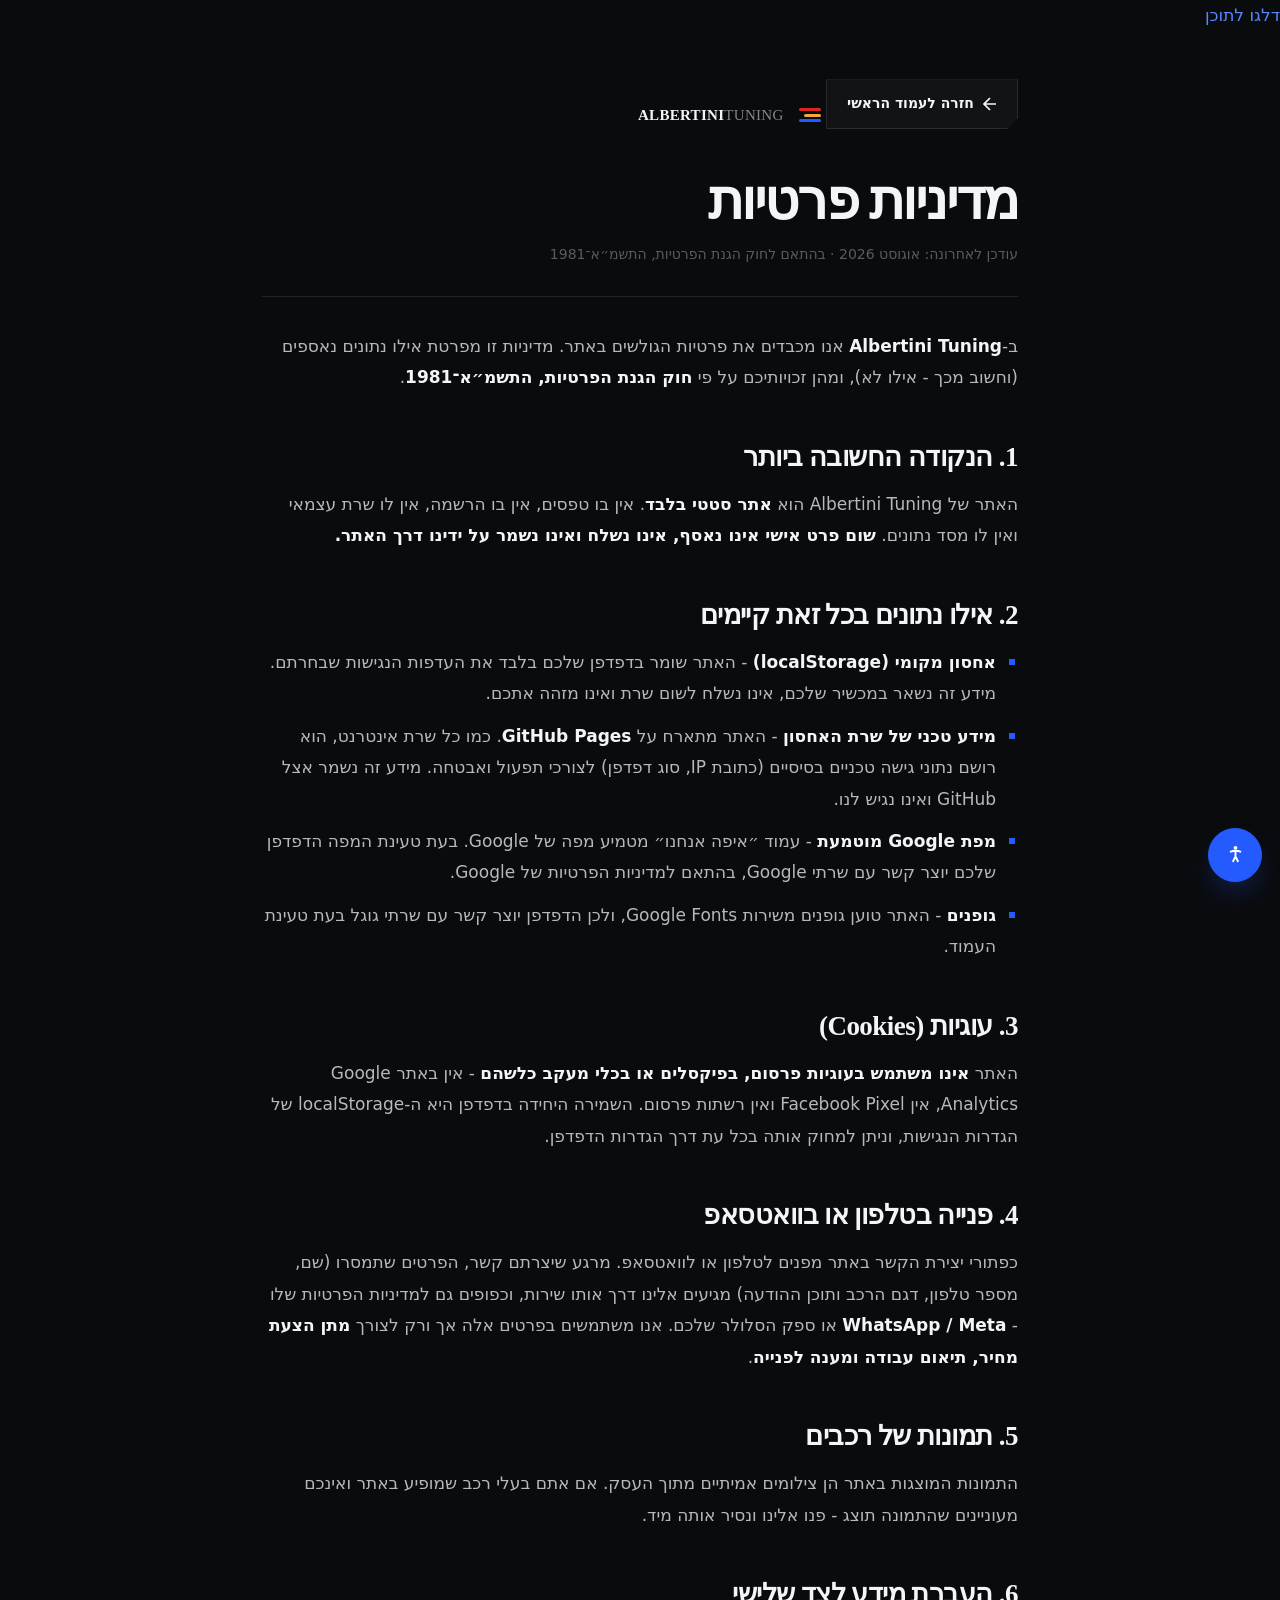
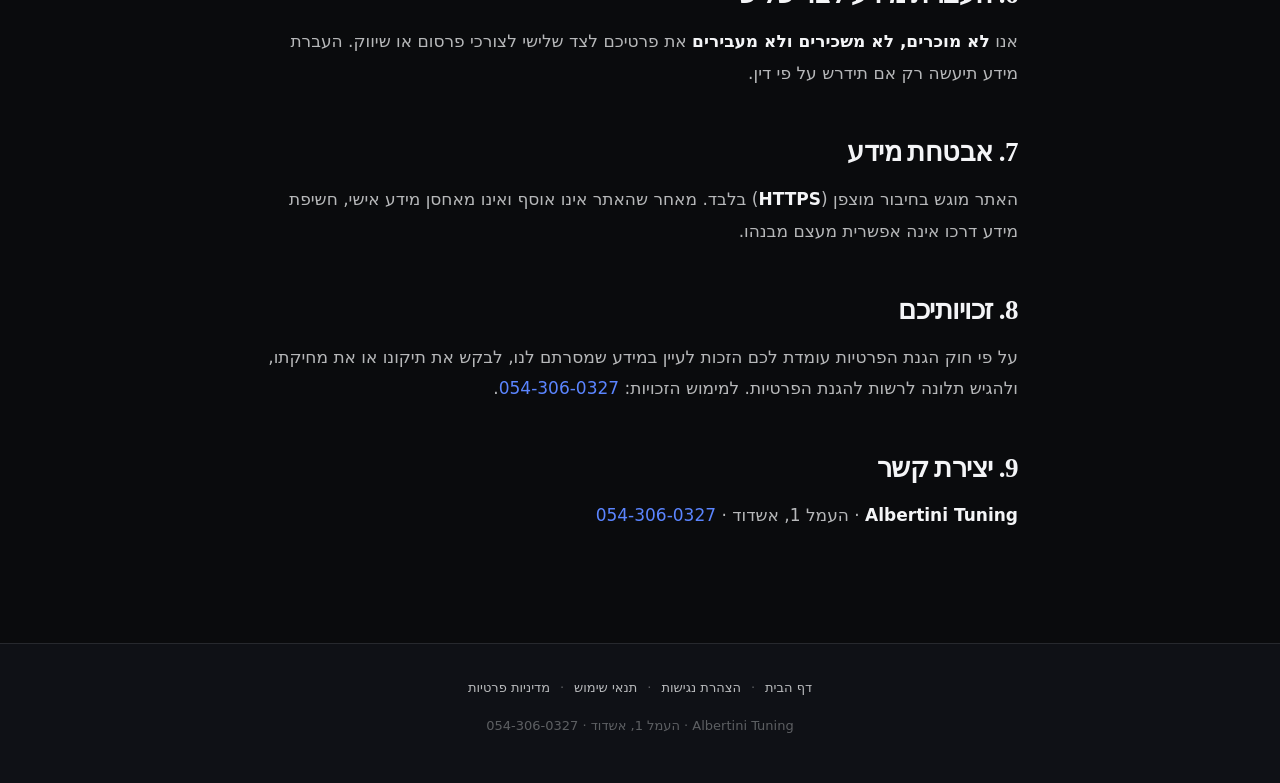
<file: privacy.html>
<!doctype html>
<html lang="he" dir="rtl">
<head>
<meta charset="utf-8">
<meta name="viewport" content="width=device-width, initial-scale=1">
<meta http-equiv="Content-Security-Policy" content="default-src 'self'; script-src 'self'; style-src 'self' 'unsafe-inline' https://fonts.googleapis.com; font-src 'self' https://fonts.gstatic.com; img-src 'self' data:; frame-src 'none'; connect-src 'self'; base-uri 'self'; form-action 'self'; object-src 'none'">
<meta name="referrer" content="strict-origin-when-cross-origin">
<script src="assets/framebust.js?v=1"></script>

<title>מדיניות פרטיות - Albertini Tuning</title>
<meta name="description" content="מדיניות הפרטיות של Albertini Tuning - האתר אינו אוסף מידע אישי, אינו משתמש בעוגיות מעקב ואין בו טפסים.">
<meta name="robots" content="index, follow">

<link rel="preconnect" href="https://fonts.googleapis.com">
<link rel="preconnect" href="https://fonts.gstatic.com" crossorigin>
<link href="https://fonts.googleapis.com/css2?family=Frank+Ruhl+Libre:wght@400;500;700;900&family=Assistant:wght@300;400;500;600;700&display=swap" rel="stylesheet">
<link rel="stylesheet" href="assets/legal.css?v=2">
<link rel="stylesheet" href="assets/a11y.css?v=2">
<script src="assets/a11y.js?v=1"></script>
</head>
<body>

<a class="skip" href="#main">דלגו לתוכן</a>

<!-- ===== תפריט נגישות ===== -->
<button class="a11y-btn" aria-label="פתיחת תפריט נגישות" aria-expanded="false" aria-controls="a11yPanel">
  <svg viewBox="0 0 24 24" width="23" height="23" aria-hidden="true"><circle cx="12" cy="4" r="2" fill="currentColor"/><path d="M12 7c-3 0-5 1-5 1M12 7c3 0 5 1 5 1M12 7v6m0 0l-2.5 5M12 13l2.5 5" stroke="currentColor" stroke-width="2" fill="none" stroke-linecap="round"/></svg>
</button>
<div class="a11y-panel" id="a11yPanel" role="dialog" aria-label="הגדרות נגישות" aria-hidden="true">
  <h2 class="a11y-title">נגישות</h2>
  <div class="a11y-row"><span>ניגודיות גבוהה</span><div class="a11y-seg" role="group" aria-label="ניגודיות"><button class="a11y-chip" type="button" data-key="contrast" data-val="normal" aria-pressed="true">רגילה</button><button class="a11y-chip" type="button" data-key="contrast" data-val="high" aria-pressed="false">גבוהה</button></div></div>
  <div class="a11y-row"><span>גודל טקסט</span><div class="a11y-seg" role="group" aria-label="גודל טקסט"><button class="a11y-chip" type="button" data-key="text" data-val="normal" aria-pressed="true">רגיל</button><button class="a11y-chip" type="button" data-key="text" data-val="large" aria-pressed="false">גדול</button></div></div>
  <div class="a11y-row"><span>הדגשת קישורים</span><div class="a11y-seg" role="group" aria-label="הדגשת קישורים"><button class="a11y-chip" type="button" data-key="links" data-val="off" aria-pressed="true">כבוי</button><button class="a11y-chip" type="button" data-key="links" data-val="on" aria-pressed="false">דלוק</button></div></div>
  <div class="a11y-row"><span>עצירת אנימציות</span><div class="a11y-seg" role="group" aria-label="עצירת אנימציות"><button class="a11y-chip" type="button" data-key="motion" data-val="on" aria-pressed="true">דלוקות</button><button class="a11y-chip" type="button" data-key="motion" data-val="off" aria-pressed="false">עצורות</button></div></div>
  <button class="a11y-reset" type="button">איפוס הגדרות</button>
  <a class="a11y-statement" href="accessibility.html">הצהרת נגישות</a>
</div>

<main class="legal" id="main">
  <a class="back-home" href="index.html">
    <svg viewBox="0 0 14 14" fill="none" stroke="currentColor" stroke-width="1.7" aria-hidden="true"><path d="M1 7h12M7 1 1 7l6 6"/></svg>
    <span>חזרה לעמוד הראשי</span>
  </a>

  <span class="wm">
    <span class="wm__bars" aria-hidden="true"><i></i><i></i><i></i></span>
    <span class="wm__txt">ALBERTINI<b>TUNING</b></span>
  </span>
  <h1>מדיניות פרטיות</h1>
  <div class="legal-meta">עודכן לאחרונה: אוגוסט 2026 · בהתאם לחוק הגנת הפרטיות, התשמ״א־1981</div>

  <p>ב-<strong>Albertini Tuning</strong> אנו מכבדים את פרטיות הגולשים באתר. מדיניות זו מפרטת אילו נתונים נאספים (וחשוב מכך - אילו לא), ומהן זכויותיכם על פי <strong>חוק הגנת הפרטיות, התשמ״א־1981</strong>.</p>

  <h2>1. הנקודה החשובה ביותר</h2>
  <p>האתר של Albertini Tuning הוא <strong>אתר סטטי בלבד</strong>. אין בו טפסים, אין בו הרשמה, אין לו שרת עצמאי ואין לו מסד נתונים. <strong>שום פרט אישי אינו נאסף, אינו נשלח ואינו נשמר על ידינו דרך האתר.</strong></p>

  <h2>2. אילו נתונים בכל זאת קיימים</h2>
  <ul>
    <li><strong>אחסון מקומי (localStorage)</strong> - האתר שומר בדפדפן שלכם בלבד את העדפות הנגישות שבחרתם. מידע זה נשאר במכשיר שלכם, אינו נשלח לשום שרת ואינו מזהה אתכם.</li>
    <li><strong>מידע טכני של שרת האחסון</strong> - האתר מתארח על <strong>GitHub Pages</strong>. כמו כל שרת אינטרנט, הוא רושם נתוני גישה טכניים בסיסיים (כתובת IP, סוג דפדפן) לצורכי תפעול ואבטחה. מידע זה נשמר אצל GitHub ואינו נגיש לנו.</li>
    <li><strong>מפת Google מוטמעת</strong> - עמוד ״איפה אנחנו״ מטמיע מפה של Google. בעת טעינת המפה הדפדפן שלכם יוצר קשר עם שרתי Google, בהתאם למדיניות הפרטיות של Google.</li>
    <li><strong>גופנים</strong> - האתר טוען גופנים משירות Google Fonts, ולכן הדפדפן יוצר קשר עם שרתי גוגל בעת טעינת העמוד.</li>
  </ul>

  <h2>3. עוגיות (Cookies)</h2>
  <p>האתר <strong>אינו משתמש בעוגיות פרסום, בפיקסלים או בכלי מעקב כלשהם</strong> - אין באתר Google Analytics, אין Facebook Pixel ואין רשתות פרסום. השמירה היחידה בדפדפן היא ה-localStorage של הגדרות הנגישות, וניתן למחוק אותה בכל עת דרך הגדרות הדפדפן.</p>

  <h2>4. פנייה בטלפון או בוואטסאפ</h2>
  <p>כפתורי יצירת הקשר באתר מפנים לטלפון או לוואטסאפ. מרגע שיצרתם קשר, הפרטים שתמסרו (שם, מספר טלפון, דגם הרכב ותוכן ההודעה) מגיעים אלינו דרך אותו שירות, וכפופים גם למדיניות הפרטיות שלו - <strong>WhatsApp / Meta</strong> או ספק הסלולר שלכם. אנו משתמשים בפרטים אלה אך ורק לצורך <strong>מתן הצעת מחיר, תיאום עבודה ומענה לפנייה</strong>.</p>

  <h2>5. תמונות של רכבים</h2>
  <p>התמונות המוצגות באתר הן צילומים אמיתיים מתוך העסק. אם אתם בעלי רכב שמופיע באתר ואינכם מעוניינים שהתמונה תוצג - פנו אלינו ונסיר אותה מיד.</p>

  <h2>6. העברת מידע לצד שלישי</h2>
  <p>אנו <strong>לא מוכרים, לא משכירים ולא מעבירים</strong> את פרטיכם לצד שלישי לצורכי פרסום או שיווק. העברת מידע תיעשה רק אם תידרש על פי דין.</p>

  <h2>7. אבטחת מידע</h2>
  <p>האתר מוגש בחיבור מוצפן (<strong>HTTPS</strong>) בלבד. מאחר שהאתר אינו אוסף ואינו מאחסן מידע אישי, חשיפת מידע דרכו אינה אפשרית מעצם מבנהו.</p>

  <h2>8. זכויותיכם</h2>
  <p>על פי חוק הגנת הפרטיות עומדת לכם הזכות לעיין במידע שמסרתם לנו, לבקש את תיקונו או את מחיקתו, ולהגיש תלונה לרשות להגנת הפרטיות. למימוש הזכויות: <a href="tel:+972543060327">054-306-0327</a>.</p>

  <h2>9. יצירת קשר</h2>
  <p><strong>Albertini Tuning</strong> · העמל 1, אשדוד · <a href="tel:+972543060327">054-306-0327</a></p>
</main>

<footer class="legal-foot">
  <nav aria-label="מסמכים משפטיים">
    <a href="index.html">דף הבית</a>
    <span aria-hidden="true">·</span>
    <a href="accessibility.html">הצהרת נגישות</a>
    <span aria-hidden="true">·</span>
    <a href="terms.html">תנאי שימוש</a>
    <span aria-hidden="true">·</span>
    <a href="privacy.html">מדיניות פרטיות</a>
  </nav>
  <div>Albertini Tuning · העמל 1, אשדוד · 054-306-0327</div>
</footer>

</body>
</html>
</file>
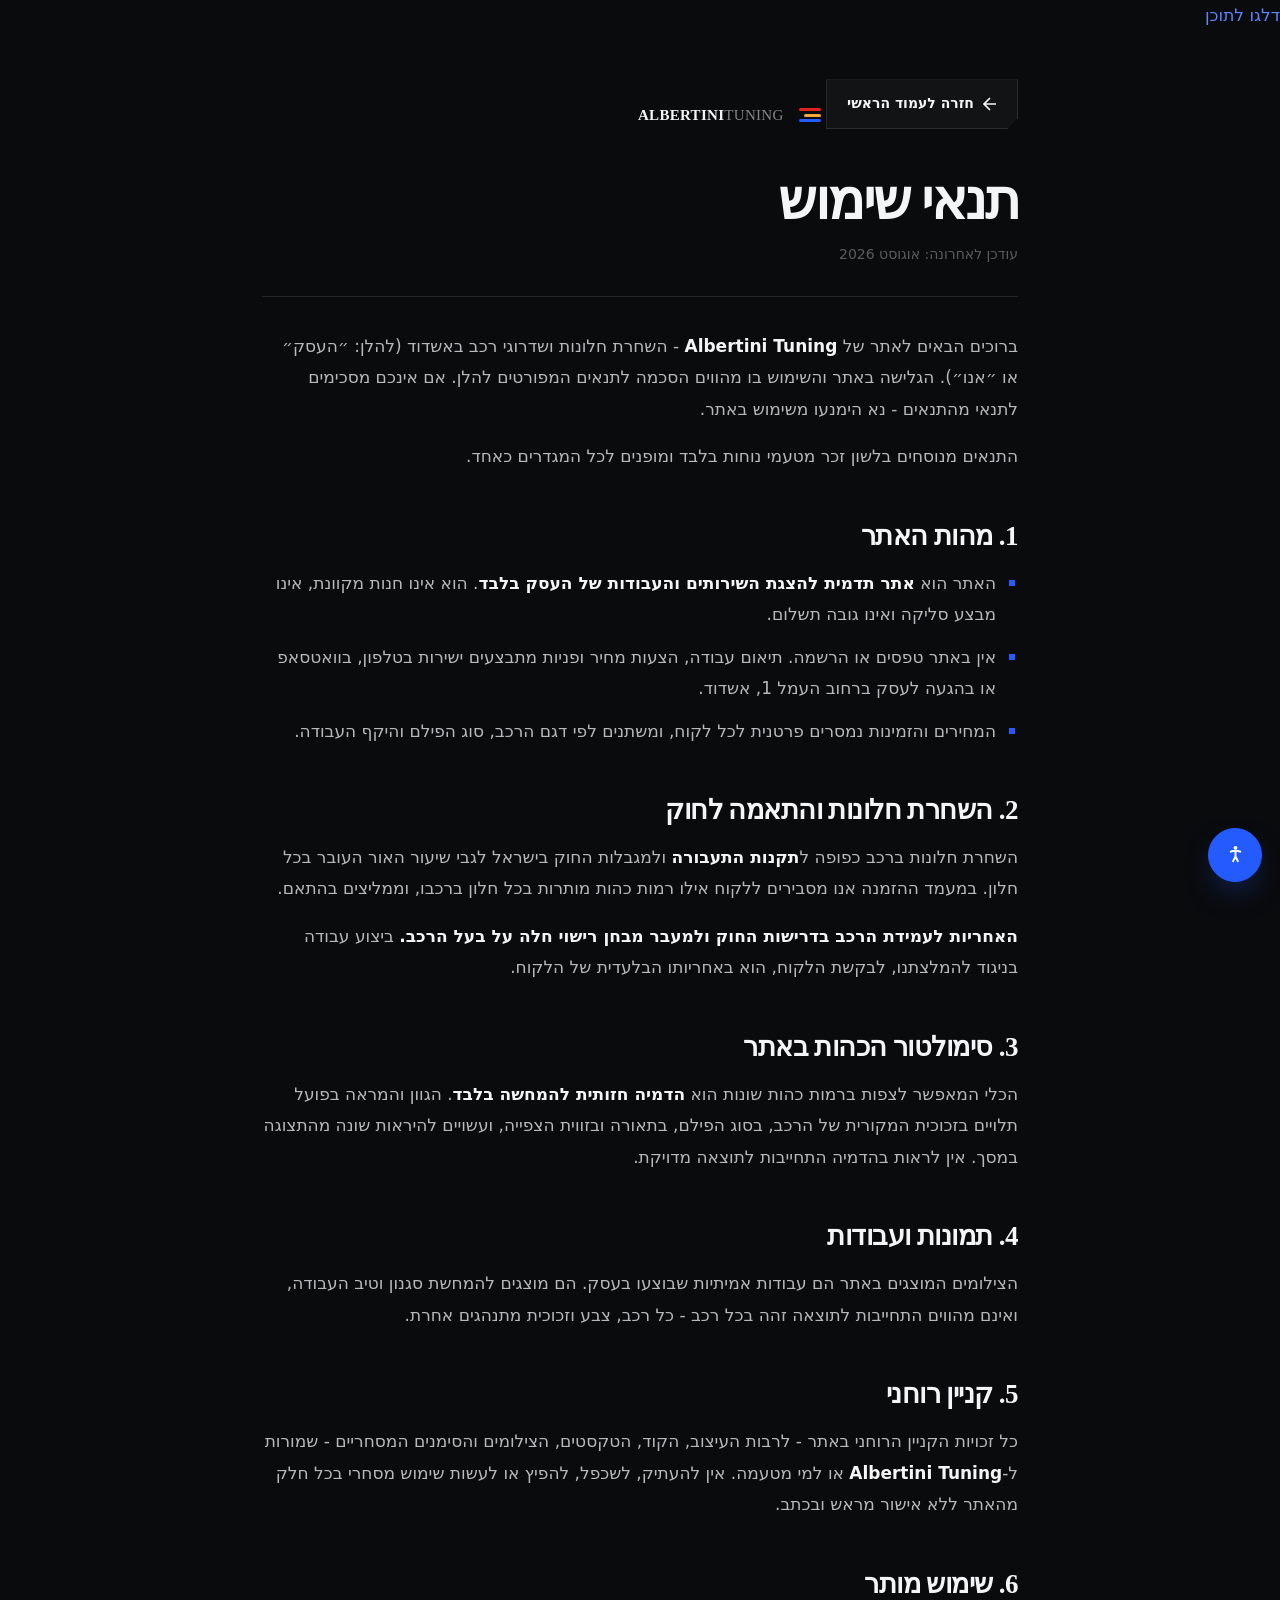
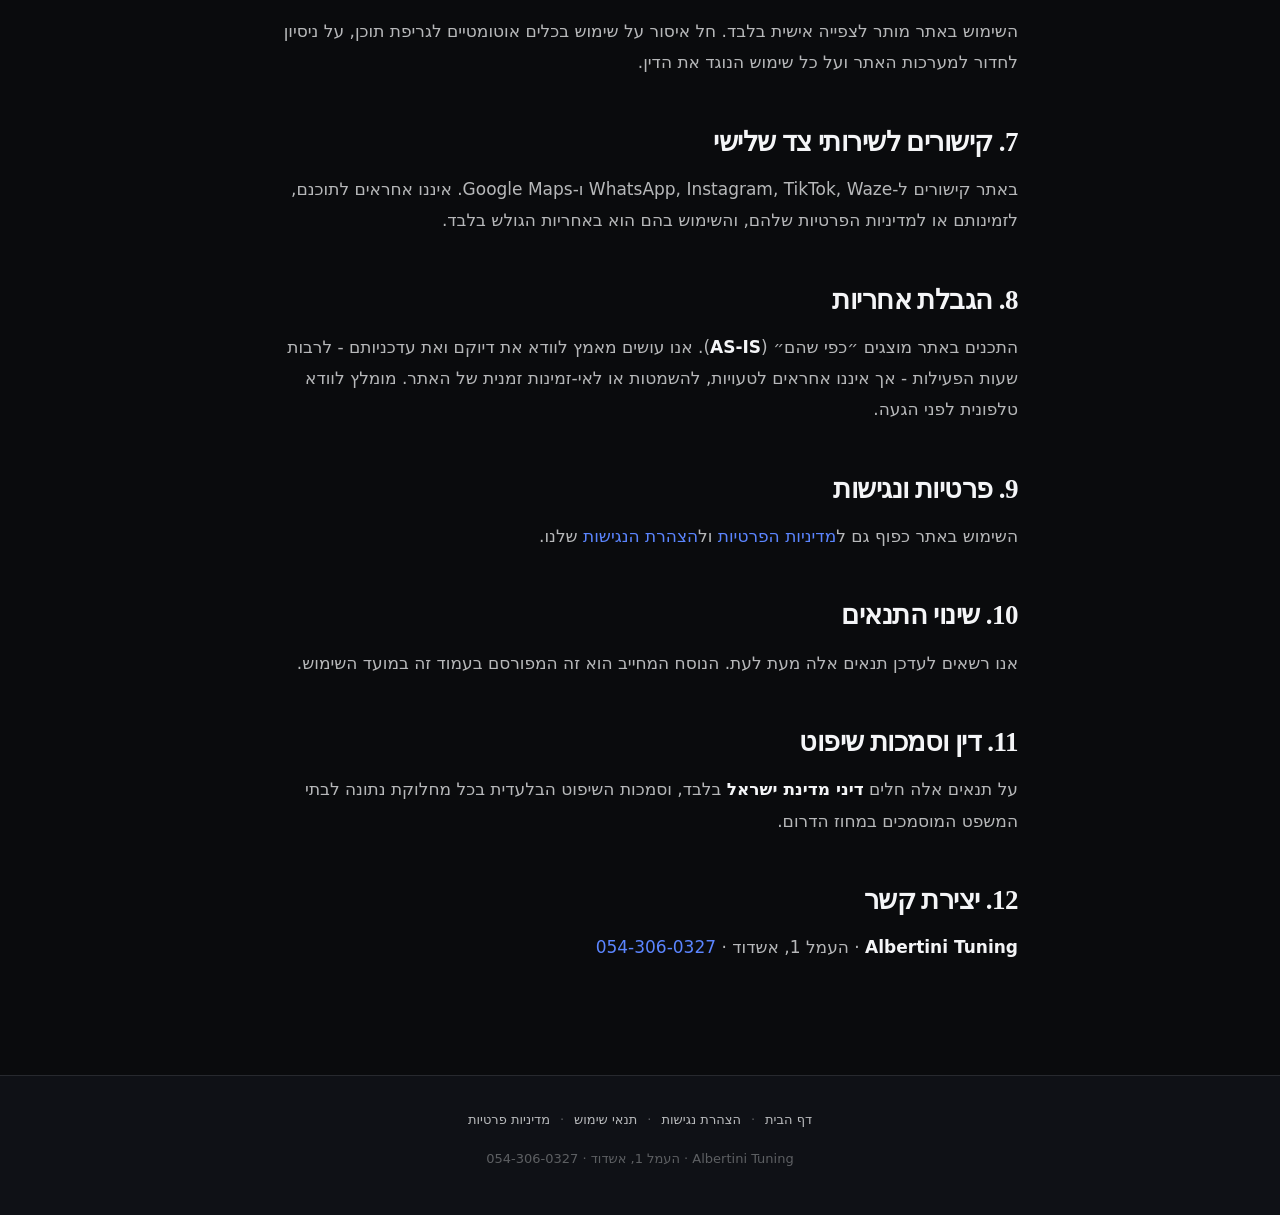
<file: terms.html>
<!doctype html>
<html lang="he" dir="rtl">
<head>
<meta charset="utf-8">
<meta name="viewport" content="width=device-width, initial-scale=1">
<meta http-equiv="Content-Security-Policy" content="default-src 'self'; script-src 'self'; style-src 'self' 'unsafe-inline' https://fonts.googleapis.com; font-src 'self' https://fonts.gstatic.com; img-src 'self' data:; frame-src 'none'; connect-src 'self'; base-uri 'self'; form-action 'self'; object-src 'none'">
<meta name="referrer" content="strict-origin-when-cross-origin">
<script src="assets/framebust.js?v=1"></script>

<title>תנאי שימוש - Albertini Tuning</title>
<meta name="description" content="תנאי השימוש באתר Albertini Tuning - מהות האתר, השחרת חלונות והתאמה לתקנות התעבורה, קניין רוחני והגבלת אחריות.">
<meta name="robots" content="index, follow">

<link rel="preconnect" href="https://fonts.googleapis.com">
<link rel="preconnect" href="https://fonts.gstatic.com" crossorigin>
<link href="https://fonts.googleapis.com/css2?family=Frank+Ruhl+Libre:wght@400;500;700;900&family=Assistant:wght@300;400;500;600;700&display=swap" rel="stylesheet">
<link rel="stylesheet" href="assets/legal.css?v=2">
<link rel="stylesheet" href="assets/a11y.css?v=2">
<script src="assets/a11y.js?v=1"></script>
</head>
<body>

<a class="skip" href="#main">דלגו לתוכן</a>

<!-- ===== תפריט נגישות ===== -->
<button class="a11y-btn" aria-label="פתיחת תפריט נגישות" aria-expanded="false" aria-controls="a11yPanel">
  <svg viewBox="0 0 24 24" width="23" height="23" aria-hidden="true"><circle cx="12" cy="4" r="2" fill="currentColor"/><path d="M12 7c-3 0-5 1-5 1M12 7c3 0 5 1 5 1M12 7v6m0 0l-2.5 5M12 13l2.5 5" stroke="currentColor" stroke-width="2" fill="none" stroke-linecap="round"/></svg>
</button>
<div class="a11y-panel" id="a11yPanel" role="dialog" aria-label="הגדרות נגישות" aria-hidden="true">
  <h2 class="a11y-title">נגישות</h2>
  <div class="a11y-row"><span>ניגודיות גבוהה</span><div class="a11y-seg" role="group" aria-label="ניגודיות"><button class="a11y-chip" type="button" data-key="contrast" data-val="normal" aria-pressed="true">רגילה</button><button class="a11y-chip" type="button" data-key="contrast" data-val="high" aria-pressed="false">גבוהה</button></div></div>
  <div class="a11y-row"><span>גודל טקסט</span><div class="a11y-seg" role="group" aria-label="גודל טקסט"><button class="a11y-chip" type="button" data-key="text" data-val="normal" aria-pressed="true">רגיל</button><button class="a11y-chip" type="button" data-key="text" data-val="large" aria-pressed="false">גדול</button></div></div>
  <div class="a11y-row"><span>הדגשת קישורים</span><div class="a11y-seg" role="group" aria-label="הדגשת קישורים"><button class="a11y-chip" type="button" data-key="links" data-val="off" aria-pressed="true">כבוי</button><button class="a11y-chip" type="button" data-key="links" data-val="on" aria-pressed="false">דלוק</button></div></div>
  <div class="a11y-row"><span>עצירת אנימציות</span><div class="a11y-seg" role="group" aria-label="עצירת אנימציות"><button class="a11y-chip" type="button" data-key="motion" data-val="on" aria-pressed="true">דלוקות</button><button class="a11y-chip" type="button" data-key="motion" data-val="off" aria-pressed="false">עצורות</button></div></div>
  <button class="a11y-reset" type="button">איפוס הגדרות</button>
  <a class="a11y-statement" href="accessibility.html">הצהרת נגישות</a>
</div>

<main class="legal" id="main">
  <a class="back-home" href="index.html">
    <svg viewBox="0 0 14 14" fill="none" stroke="currentColor" stroke-width="1.7" aria-hidden="true"><path d="M1 7h12M7 1 1 7l6 6"/></svg>
    <span>חזרה לעמוד הראשי</span>
  </a>

  <span class="wm">
    <span class="wm__bars" aria-hidden="true"><i></i><i></i><i></i></span>
    <span class="wm__txt">ALBERTINI<b>TUNING</b></span>
  </span>
  <h1>תנאי שימוש</h1>
  <div class="legal-meta">עודכן לאחרונה: אוגוסט 2026</div>

  <p>ברוכים הבאים לאתר של <strong>Albertini Tuning</strong> - השחרת חלונות ושדרוגי רכב באשדוד (להלן: ״העסק״ או ״אנו״). הגלישה באתר והשימוש בו מהווים הסכמה לתנאים המפורטים להלן. אם אינכם מסכימים לתנאי מהתנאים - נא הימנעו משימוש באתר.</p>
  <p>התנאים מנוסחים בלשון זכר מטעמי נוחות בלבד ומופנים לכל המגדרים כאחד.</p>

  <h2>1. מהות האתר</h2>
  <ul>
    <li>האתר הוא <strong>אתר תדמית להצגת השירותים והעבודות של העסק בלבד</strong>. הוא אינו חנות מקוונת, אינו מבצע סליקה ואינו גובה תשלום.</li>
    <li>אין באתר טפסים או הרשמה. תיאום עבודה, הצעות מחיר ופניות מתבצעים ישירות בטלפון, בוואטסאפ או בהגעה לעסק ברחוב העמל 1, אשדוד.</li>
    <li>המחירים והזמינות נמסרים פרטנית לכל לקוח, ומשתנים לפי דגם הרכב, סוג הפילם והיקף העבודה.</li>
  </ul>

  <h2>2. השחרת חלונות והתאמה לחוק</h2>
  <p>השחרת חלונות ברכב כפופה ל<strong>תקנות התעבורה</strong> ולמגבלות החוק בישראל לגבי שיעור האור העובר בכל חלון. במעמד ההזמנה אנו מסבירים ללקוח אילו רמות כהות מותרות בכל חלון ברכבו, וממליצים בהתאם.</p>
  <p><strong>האחריות לעמידת הרכב בדרישות החוק ולמעבר מבחן רישוי חלה על בעל הרכב.</strong> ביצוע עבודה בניגוד להמלצתנו, לבקשת הלקוח, הוא באחריותו הבלעדית של הלקוח.</p>

  <h2>3. סימולטור הכהות באתר</h2>
  <p>הכלי המאפשר לצפות ברמות כהות שונות הוא <strong>הדמיה חזותית להמחשה בלבד</strong>. הגוון והמראה בפועל תלויים בזכוכית המקורית של הרכב, בסוג הפילם, בתאורה ובזווית הצפייה, ועשויים להיראות שונה מהתצוגה במסך. אין לראות בהדמיה התחייבות לתוצאה מדויקת.</p>

  <h2>4. תמונות ועבודות</h2>
  <p>הצילומים המוצגים באתר הם עבודות אמיתיות שבוצעו בעסק. הם מוצגים להמחשת סגנון וטיב העבודה, ואינם מהווים התחייבות לתוצאה זהה בכל רכב - כל רכב, צבע וזכוכית מתנהגים אחרת.</p>

  <h2>5. קניין רוחני</h2>
  <p>כל זכויות הקניין הרוחני באתר - לרבות העיצוב, הקוד, הטקסטים, הצילומים והסימנים המסחריים - שמורות ל-<strong>Albertini Tuning</strong> או למי מטעמה. אין להעתיק, לשכפל, להפיץ או לעשות שימוש מסחרי בכל חלק מהאתר ללא אישור מראש ובכתב.</p>

  <h2>6. שימוש מותר</h2>
  <p>השימוש באתר מותר לצפייה אישית בלבד. חל איסור על שימוש בכלים אוטומטיים לגריפת תוכן, על ניסיון לחדור למערכות האתר ועל כל שימוש הנוגד את הדין.</p>

  <h2>7. קישורים לשירותי צד שלישי</h2>
  <p>באתר קישורים ל-WhatsApp, Instagram, TikTok, Waze ו-Google Maps. איננו אחראים לתוכנם, לזמינותם או למדיניות הפרטיות שלהם, והשימוש בהם הוא באחריות הגולש בלבד.</p>

  <h2>8. הגבלת אחריות</h2>
  <p>התכנים באתר מוצגים ״כפי שהם״ (<strong>AS-IS</strong>). אנו עושים מאמץ לוודא את דיוקם ואת עדכניותם - לרבות שעות הפעילות - אך איננו אחראים לטעויות, להשמטות או לאי-זמינות זמנית של האתר. מומלץ לוודא טלפונית לפני הגעה.</p>

  <h2>9. פרטיות ונגישות</h2>
  <p>השימוש באתר כפוף גם ל<a href="privacy.html">מדיניות הפרטיות</a> ול<a href="accessibility.html">הצהרת הנגישות</a> שלנו.</p>

  <h2>10. שינוי התנאים</h2>
  <p>אנו רשאים לעדכן תנאים אלה מעת לעת. הנוסח המחייב הוא זה המפורסם בעמוד זה במועד השימוש.</p>

  <h2>11. דין וסמכות שיפוט</h2>
  <p>על תנאים אלה חלים <strong>דיני מדינת ישראל</strong> בלבד, וסמכות השיפוט הבלעדית בכל מחלוקת נתונה לבתי המשפט המוסמכים במחוז הדרום.</p>

  <h2>12. יצירת קשר</h2>
  <p><strong>Albertini Tuning</strong> · העמל 1, אשדוד · <a href="tel:+972543060327">054-306-0327</a></p>
</main>

<footer class="legal-foot">
  <nav aria-label="מסמכים משפטיים">
    <a href="index.html">דף הבית</a>
    <span aria-hidden="true">·</span>
    <a href="accessibility.html">הצהרת נגישות</a>
    <span aria-hidden="true">·</span>
    <a href="terms.html">תנאי שימוש</a>
    <span aria-hidden="true">·</span>
    <a href="privacy.html">מדיניות פרטיות</a>
  </nav>
  <div>Albertini Tuning · העמל 1, אשדוד · 054-306-0327</div>
</footer>

</body>
</html>
</file>
<file: assets/styles.css>
/* ==========================================================================
   Albertini Tuning — dark automotive, editorial.
   Frank Ruhl Libre (Hebrew serif) for display, Assistant for text.
   Brand colours are the shop's own logo stripes: red / blue / gold.
   ========================================================================== */

:root{
  --bg:#0A0B0D;
  --bg-2:#0E1013;
  --card:#141519;

  --ink:#F2F1EE;
  --ink-2:rgba(242,241,238,.72);
  --ink-3:rgba(242,241,238,.48);
  --ink-4:rgba(242,241,238,.28);
  --line:rgba(255,255,255,.09);

  /* the Armenian flag stripes from their logo */
  --red:#E1231D;
  --blue:#245BFF;
  --gold:#F2A93B;
  --blue-2:#6C92FF;

  --disp:'Secular One',system-ui,sans-serif;
  --sans:'Assistant',system-ui,sans-serif;

  --ease:cubic-bezier(.22,.61,.36,1);
  --out:cubic-bezier(.16,1,.3,1);

  --shell:1180px;
  --gut:clamp(20px,5vw,72px);
  --nav-h:74px;
}

*,*::before,*::after{margin:0;padding:0;box-sizing:border-box}
html{-webkit-text-size-adjust:100%;scroll-behavior:smooth}
@media (prefers-reduced-motion:reduce){html{scroll-behavior:auto}}

body{
  background:var(--bg);color:var(--ink);
  font-family:var(--sans);font-size:17px;line-height:1.8;font-weight:400;
  overflow-x:hidden;-webkit-font-smoothing:antialiased;-moz-osx-font-smoothing:grayscale;
}
img{display:block;max-width:100%}
a{color:inherit;text-decoration:none}
button{font:inherit;color:inherit;background:none;border:0;cursor:pointer}
::selection{background:var(--blue);color:#fff}

.shell{width:min(var(--shell),100%);margin-inline:auto;padding-inline:var(--gut)}
section[id]{scroll-margin-top:calc(var(--nav-h) + 10px)}

.skip{position:fixed;inset-inline-start:50%;top:-80px;z-index:9999;transform:translateX(50%);
  padding:12px 22px;background:var(--blue);color:#fff;font-weight:700;transition:top .2s var(--ease)}
.skip:focus{top:0}
:focus-visible{outline:2px solid var(--blue-2);outline-offset:3px}

.grain{position:fixed;inset:0;z-index:9000;pointer-events:none;opacity:.14;mix-blend-mode:overlay;
  background-image:url("data:image/svg+xml;utf8,<svg xmlns='http://www.w3.org/2000/svg' width='140' height='140'><filter id='n'><feTurbulence type='fractalNoise' baseFrequency='.9' numOctaves='3'/></filter><rect width='140' height='140' filter='url(%23n)' opacity='.5'/></svg>")}

/* ---------- type ---------- */
.h2{font-family:var(--disp);font-weight:400;letter-spacing:-.015em;line-height:1.08;
  font-size:clamp(31px,5.2vw,58px)}

/* line-clip reveal */
.ln{display:block;overflow:hidden}
.ln>i{display:block;font-style:normal;transform:translateY(108%)}
.is-live .ln>i{transform:translateY(0);transition:transform 1.1s var(--out)}
.is-live .ln:nth-child(2)>i{transition-delay:.10s}

/* scroll reveal */
.rise{opacity:0;transform:translateY(22px)}
.rise.in{opacity:1;transform:none;transition:opacity .85s var(--out),transform .85s var(--out)}

/* ---------- wordmark (Armenian stripes) ---------- */
.wm{display:inline-flex;align-items:center;gap:10px}
.wm__bars{display:grid;gap:2.5px;flex:none}
.wm__bars i{display:block;width:22px;height:3px}
.wm__bars i:nth-child(1){background:var(--red)}
.wm__bars i:nth-child(2){background:var(--blue)}
.wm__bars i:nth-child(3){background:var(--gold)}
.wm__txt{font-family:var(--sans);font-weight:700;font-size:14.5px;letter-spacing:.13em;line-height:1}
.wm__txt b{font-weight:400;color:var(--ink-3);margin-inline-start:5px}
.wm--lg .wm__bars i{width:44px;height:5px}
.wm--lg .wm__txt{font-size:22px;letter-spacing:.16em}

/* ---------- buttons ---------- */
.btn{display:inline-flex;align-items:center;justify-content:center;gap:9px;
  padding:14px 28px;font-family:var(--sans);font-weight:600;font-size:15.5px;
  border:1px solid transparent;transition:background .3s,color .3s,border-color .3s,transform .3s var(--out)}
.btn--fill{background:var(--blue);color:#fff}
.btn--fill:hover{background:#1741D6;transform:translateY(-2px)}
.btn--ghost{border-color:var(--line);color:var(--ink)}
.btn--ghost:hover{border-color:var(--ink);background:rgba(255,255,255,.05)}
.btn--lg{padding:17px 36px;font-size:17px}

/* ==========================================================================
   LOADER
   ========================================================================== */
.ldr{position:fixed;inset:0;z-index:9500;background:var(--bg);display:grid;place-items:center;
  transition:opacity .6s var(--ease),visibility .6s}
.ldr.done{opacity:0;visibility:hidden}
.ldr__in{display:grid;justify-items:center;gap:22px}
/* spinning wheel — the tricolour arcs are the shop's own logo stripes */
.wheel{display:block;line-height:0}
.wheel__tire{fill:none;stroke:#191b21;stroke-width:9}
.wheel__arc{fill:none;stroke-width:5;stroke-linecap:round;
  stroke-dasharray:74 196.2;transform-origin:50% 50%}
.wheel__arc--red{stroke:var(--red)}
.wheel__arc--blue{stroke:var(--blue);transform:rotate(120deg)}
.wheel__arc--gold{stroke:var(--gold);transform:rotate(240deg)}
.wheel__rim circle{fill:none;stroke:rgba(255,255,255,.3);stroke-width:2}
.wheel__rim path{stroke:rgba(255,255,255,.3);stroke-width:2;fill:none}
.wheel__hub{fill:#F2F1EE}
.wheel__spin{transform-origin:50% 50%;animation:spin 1.1s linear infinite}
@keyframes spin{to{transform:rotate(360deg)}}

/* ==========================================================================
   NAV
   ========================================================================== */
.nav{position:fixed;top:0;inset-inline:0;z-index:800;transition:background .35s var(--ease),box-shadow .35s}
.nav.is-stuck{background:rgba(10,11,13,.82);backdrop-filter:blur(14px) saturate(140%);
  -webkit-backdrop-filter:blur(14px) saturate(140%);box-shadow:0 1px 0 var(--line)}
.nav__in{display:flex;align-items:center;gap:22px;height:var(--nav-h)}
.nav__links{display:flex;gap:30px;margin-inline-start:auto}
.nav__links a{font-size:15px;color:var(--ink-2);position:relative;transition:color .25s}
.nav__links a::after{content:'';position:absolute;inset-inline-start:0;bottom:-6px;height:1.5px;width:0;
  background:var(--blue);transition:width .3s var(--out)}
.nav__links a:hover{color:var(--ink)}
.nav__links a:hover::after{width:100%}
.nav__cta{padding:10px 20px;font-size:14.5px}

.burger{display:none;width:44px;height:44px;flex-direction:column;align-items:center;justify-content:center;gap:6px;margin-inline-start:auto}
.burger span{display:block;width:22px;height:2px;background:var(--ink);transition:transform .3s var(--ease)}
.nav.is-open .burger span:nth-child(1){transform:translateY(4px) rotate(45deg)}
.nav.is-open .burger span:nth-child(2){transform:translateY(-4px) rotate(-45deg)}

.drawer{position:fixed;inset:0;z-index:790;background:var(--bg);display:flex;flex-direction:column;
  align-items:center;justify-content:center;gap:28px;opacity:0;visibility:hidden;transition:opacity .35s var(--ease),visibility .35s}
.drawer.is-open{opacity:1;visibility:visible}
.drawer nav{display:grid;justify-items:center;gap:10px}
.drawer nav a{font-family:var(--disp);font-weight:400;font-size:clamp(28px,8vw,42px)}
.drawer nav a:hover{color:var(--blue-2)}

@media (max-width:900px){ .nav__links,.nav__cta{display:none} .burger{display:flex} }

/* ==========================================================================
   HERO
   ========================================================================== */
.hero{position:relative;min-height:100svh;display:flex;align-items:flex-end;
  padding:calc(var(--nav-h) + 40px) 0 clamp(70px,12vh,120px);overflow:hidden}
.hero__bg{position:absolute;inset:0;z-index:0}
.hero__bg img{width:100%;height:100%;object-fit:cover;object-position:50% 62%;will-change:transform}
.hero__veil{position:absolute;inset:0;
  background:linear-gradient(to top,var(--bg) 2%,rgba(10,11,13,.86) 26%,rgba(10,11,13,.42) 62%,rgba(10,11,13,.66) 100%),
    linear-gradient(to left,rgba(10,11,13,.62) 0%,transparent 55%)}
.hero__in{position:relative;z-index:2;width:100%}

.hero__h1{font-family:var(--disp);font-weight:400;letter-spacing:-.025em;line-height:1;
  font-size:clamp(46px,10vw,122px);margin-bottom:26px}
.hero__lede{color:var(--ink-2);font-size:clamp(16px,1.9vw,19.5px);max-width:46ch}
.hero__acts{display:flex;flex-wrap:wrap;gap:12px;margin-top:34px}

.hero__down{position:absolute;bottom:26px;inset-inline-end:var(--gut);z-index:2;
  width:34px;height:34px;display:grid;place-items:center}
.hero__down i{display:block;width:1px;height:30px;background:linear-gradient(var(--ink-4),transparent);position:relative;overflow:hidden}
.hero__down i::after{content:'';position:absolute;inset:0;background:var(--blue);animation:drop 2.2s var(--ease) infinite}
@keyframes drop{0%{transform:translateY(-100%)}60%,100%{transform:translateY(100%)}}
@media (max-width:900px){ .hero__down{display:none} }

/* Phones: a wide car photo inside a tall viewport crops to an unreadable
   sliver, so split the hero instead — photo on top, copy beneath it. */
@media (max-width:700px){
  .hero{min-height:auto;padding:0 0 clamp(38px,7vh,60px);display:block}
  .hero__bg{position:relative;height:46svh;min-height:290px}
  .hero__bg img{object-position:50% 64%}
  .hero__veil{background:linear-gradient(to top,var(--bg) 1%,rgba(10,11,13,.34) 42%,rgba(10,11,13,.5) 100%)}
  .hero__in{padding-top:26px}
  .hero__h1{font-size:clamp(40px,12vw,58px)}
  .hero__lede{max-width:none}
}

/* ==========================================================================
   MARQUEE (CSS-driven)
   ========================================================================== */
/* the CONTAINER must be ltr too: in an RTL block the max-content track anchors
   to the right edge and overflows left, so a negative translate walks it away
   and empties the right side. ltr anchors it left and feeds from the right. */
.marq{border-block:1px solid var(--line);background:var(--bg-2);overflow:hidden;padding:16px 0;direction:ltr}
/* direction:ltr on the track — on an RTL page the track otherwise anchors to
   the right edge and a negative translate walks it away leaving a gap */
.marq__track{display:flex;align-items:center;gap:28px;width:max-content;direction:ltr;
  animation:marq 40s linear infinite;will-change:transform}
.marq__track span{font-family:var(--disp);font-weight:400;font-size:clamp(17px,2.2vw,24px);
  color:var(--ink-3);white-space:nowrap;direction:rtl}
.marq__track i{width:5px;height:5px;background:var(--blue);flex:none}
@keyframes marq{to{transform:translateX(calc(-1 * var(--marq-d,50%)))}}

/* ==========================================================================
   WHAT WE DO — editorial rows
   ========================================================================== */
.work{padding:clamp(78px,11vh,132px) 0 clamp(60px,8vh,96px)}
.work__title{margin-bottom:clamp(44px,6vw,76px)}

.row{width:min(var(--shell),100%);margin:0 auto clamp(52px,7vw,96px);padding-inline:var(--gut);
  display:grid;grid-template-columns:.92fr 1.08fr;gap:clamp(24px,4vw,60px);align-items:center}
.row--flip .row__media{order:2}
.row__media{overflow:hidden;background:var(--bg-2)}
/* aspect-ratio close to the phone-portrait sources (~3:4) rather than a fixed
   landscape-ish height — the old clamp(…,44vw,510px) squeezed a 0.75-ratio
   photo into a ~1.05 box and cropped off the top or bottom of the subject
   (roofline, wheels, headrests) on every row */
.row__media img{width:100%;aspect-ratio:4/5;object-fit:cover;object-position:50% 38%;
  transition:transform .9s var(--out)}
.row:hover .row__media img{transform:scale(1.04)}

.row__body h3{font-family:var(--disp);font-weight:400;font-size:clamp(25px,3.4vw,40px);
  letter-spacing:-.015em;line-height:1.15;margin-bottom:16px}
.row__body p{color:var(--ink-2);font-size:clamp(15.5px,1.7vw,17.5px);max-width:52ch}
.row__note{margin-top:16px;padding-top:16px;border-top:1px solid var(--line);
  color:var(--ink-3);font-size:14.5px !important}

@media (max-width:820px){
  .row{grid-template-columns:1fr;gap:22px}
  .row--flip .row__media{order:0}
  /* the aspect-ratio on .row__media img already scales with column width -
     no fixed height needed, and forcing one here is what caused the crop */
}

.more{padding-top:clamp(30px,4vw,46px);border-top:1px solid var(--line)}
.more__t{font-family:var(--disp);font-weight:400;font-size:22px;margin-bottom:16px}
.chips{list-style:none;display:flex;flex-wrap:wrap;gap:8px;margin-bottom:22px}
.chips li{padding:8px 15px;border:1px solid var(--line);color:var(--ink-2);font-size:14.5px}
.lnk{color:var(--blue-2);font-weight:600;font-size:15px}
.lnk:hover{color:#fff}

/* ==========================================================================
   GALLERY
   ========================================================================== */
.gal{padding:clamp(40px,6vh,70px) 0 clamp(70px,10vh,110px)}
.gal__head{display:flex;align-items:baseline;justify-content:space-between;gap:20px;
  flex-wrap:wrap;margin-bottom:clamp(26px,4vw,44px)}
.gal__hint{color:var(--ink-4);font-size:13.5px}
.rail{display:flex;gap:14px;overflow-x:auto;padding:2px var(--gut) 20px;
  scroll-snap-type:x mandatory;-webkit-overflow-scrolling:touch;scrollbar-width:none}
.rail::-webkit-scrollbar{display:none}
.shot{flex:0 0 auto;width:clamp(215px,25vw,290px);scroll-snap-align:start;background:var(--card)}
.shot img{width:100%;aspect-ratio:3/4;object-fit:cover;transition:transform .7s var(--out)}
.shot:hover img{transform:scale(1.05)}
.shot figcaption{padding:12px 2px;font-size:14px;color:var(--ink-3)}


/* ==========================================================================
   BEFORE / AFTER — scroll-scrubbed reveal
   ========================================================================== */
.ba{padding:clamp(60px,9vh,110px) 0 clamp(70px,10vh,120px);background:var(--bg-2);
  border-block:1px solid var(--line)}
.ba__title{margin-bottom:14px}
.ba__lede{color:var(--ink-2);max-width:56ch;margin-bottom:clamp(30px,4vw,48px);
  font-size:clamp(15.5px,1.7vw,17.5px)}

.ba__stage{position:relative;overflow:hidden;background:#000;
  /* the source photos are pre-cropped to identical 1:1 squares with the wheel
     at matching scale/position in both — square stage + object-fit:cover with
     no offset means neither frame gets cropped and the wheel never drifts */
  aspect-ratio:1/1;max-width:640px;max-height:78vh;margin-inline:auto;--p:.5;
  cursor:ew-resize;user-select:none;-webkit-user-select:none;
  /* pan-y keeps vertical page scrolling working while we own horizontal drags */
  touch-action:pan-y}
.ba__stage.is-drag{cursor:grabbing}
.ba__stage:focus-visible{outline:2px solid var(--blue-2);outline-offset:4px}
.ba__img{position:absolute;inset:0;width:100%;height:100%;object-fit:cover;object-position:50% 50%;
  pointer-events:none;-webkit-user-drag:none}
/* clip-path rather than a width-based wrapper: both frames stay pinned to the
   stage, so nothing shifts or rescales as the reveal sweeps across */
.ba__img--before{clip-path:inset(0 calc(var(--p) * 100%) 0 0)}
.ba__line{position:absolute;top:0;bottom:0;right:calc(var(--p) * 100%);width:2px;
  background:rgba(255,255,255,.92);box-shadow:0 0 18px rgba(0,0,0,.65);z-index:3;
  transform:translateX(50%)}
.ba__line i{position:absolute;top:50%;left:50%;transform:translate(-50%,-50%);
  width:48px;height:48px;border-radius:50%;background:var(--blue);
  box-shadow:0 6px 22px rgba(0,0,0,.55);display:grid;place-items:center;
  transition:transform .22s var(--out)}
.ba__stage.is-drag .ba__line i{transform:translate(-50%,-50%) scale(1.1)}
.ba__line i::before,.ba__line i::after{content:'';position:absolute;top:50%;
  border-block:5px solid transparent}
.ba__line i::before{left:11px;transform:translateY(-50%);border-right:7px solid #fff}
.ba__line i::after{right:11px;transform:translateY(-50%);border-left:7px solid #fff}

.ba__tag{position:absolute;bottom:16px;z-index:4;padding:7px 15px;font-size:14px;
  font-family:var(--disp);background:rgba(10,11,13,.74);backdrop-filter:blur(6px);
  border:1px solid var(--line)}
.ba__tag--b{left:16px}
.ba__tag--a{right:16px}
.ba__hint{text-align:center;color:var(--ink-4);font-size:13.5px;margin-top:16px}

@media (max-width:700px){ .ba__stage{max-width:100%} }

/* ==========================================================================
   REVIEWS
   ========================================================================== */
.rev{padding:clamp(70px,10vh,120px) 0;background:var(--bg-2);border-block:1px solid var(--line)}
.rev__top{display:flex;align-items:baseline;justify-content:space-between;gap:22px;
  flex-wrap:wrap;margin-bottom:clamp(34px,5vw,58px)}
.rev__score{display:flex;align-items:baseline;gap:10px;flex-wrap:wrap;color:var(--ink-3);font-size:14.5px}
.rev__score b{font-family:var(--disp);font-weight:400;font-size:34px;color:var(--ink)}
.rev__score .stars{color:var(--gold);letter-spacing:2px;font-size:16px}
.rev__score em{font-style:normal}

.rev__grid{display:grid;grid-template-columns:repeat(3,1fr);gap:clamp(20px,3vw,40px)}
.q blockquote{font-family:var(--body-q,var(--sans));font-weight:400;font-size:clamp(17px,1.9vw,20px);
  line-height:1.65;color:var(--ink)}
.q blockquote::before{content:'„';display:block;font-family:var(--disp);font-size:52px;
  line-height:.4;color:var(--blue);margin-bottom:18px}
.q figcaption{margin-top:18px;color:var(--ink-3);font-size:14.5px}
@media (max-width:860px){ .rev__grid{grid-template-columns:1fr;gap:34px} }

/* ==========================================================================
   PLACE
   ========================================================================== */
.place{padding:clamp(70px,10vh,120px) 0}
.place__title{margin-bottom:clamp(34px,5vw,56px)}
.place__grid{display:grid;grid-template-columns:.88fr 1.12fr;gap:clamp(18px,3vw,32px);align-items:start}
.place__info{display:grid;gap:14px}
.card{background:var(--card);border:1px solid var(--line);padding:26px}
.card__t{font-family:var(--sans);font-weight:600;font-size:14px;color:var(--ink-3);
  letter-spacing:.06em;margin-bottom:14px}
.addr{font-family:var(--disp);font-weight:400;font-size:clamp(24px,3vw,32px);letter-spacing:-.015em}
.addr__sub{color:var(--ink-3);font-size:14.5px;margin:6px 0 20px}
.place__nav{display:flex;gap:10px;flex-wrap:wrap}

.hrs{list-style:none;display:grid;gap:1px}
.hrs li{display:flex;align-items:center;justify-content:space-between;gap:12px;
  padding:9px 11px;font-size:14.5px;color:var(--ink-2);border:1px solid transparent}
.hrs li b{font-weight:600;font-variant-numeric:tabular-nums;direction:ltr;unicode-bidi:isolate}
.hrs li.today{background:rgba(36,91,255,.12);border-color:rgba(36,91,255,.38);color:var(--ink)}
.hrs li.today b{color:#fff}

.row-link{display:block;padding:11px 0;color:var(--ink-2);border-bottom:1px solid var(--line);transition:color .25s}
.row-link:last-child{border-bottom:0}
.row-link:hover{color:var(--blue-2)}

.place__map{min-height:470px;height:100%;border:1px solid var(--line);overflow:hidden;background:var(--card)}
.place__map iframe{width:100%;height:100%;min-height:470px;border:0;display:block;
  filter:grayscale(.9) invert(.92) contrast(.9) hue-rotate(180deg)}
@media (max-width:860px){
  .place__grid{grid-template-columns:1fr}
  .place__map,.place__map iframe{min-height:320px}
}

/* ==========================================================================
   CTA + FOOTER
   ========================================================================== */
.cta{padding:clamp(80px,12vh,140px) 0;text-align:center;background:var(--bg-2);border-top:1px solid var(--line)}
.cta__h{font-family:var(--disp);font-weight:400;letter-spacing:-.025em;line-height:1;
  font-size:clamp(36px,7vw,86px);margin-bottom:18px}
.cta__in p{color:var(--ink-2);max-width:50ch;margin:0 auto 34px}

.foot{background:var(--bg);border-top:1px solid var(--line);padding:56px 0 24px}
.foot__in{display:grid;grid-template-columns:1.5fr 1fr 1fr 1fr;gap:30px;padding-bottom:36px;border-bottom:1px solid var(--line)}
.foot__brand p{color:var(--ink-3);font-size:14.5px;margin-top:14px;max-width:32ch}
.foot__col h3{font-family:var(--sans);font-weight:600;font-size:13.5px;color:var(--ink-3);
  letter-spacing:.06em;margin-bottom:12px}
.foot__col a{display:block;padding:5px 0;color:var(--ink-2);font-size:14.5px;transition:color .25s}
.foot__col a:hover{color:var(--blue-2)}
.foot__base{display:flex;justify-content:space-between;gap:12px;flex-wrap:wrap;padding-top:20px;
  color:var(--ink-4);font-size:13px}
.foot__base a{color:var(--ink-3)}
.foot__base a:hover{color:var(--blue-2)}
@media (max-width:820px){ .foot__in{grid-template-columns:1fr 1fr} }

/* mobile sticky CTA */
.mcta{position:fixed;inset-inline:14px;bottom:14px;z-index:760;display:none;align-items:center;
  justify-content:center;gap:9px;padding:15px;background:var(--blue);color:#fff;font-weight:700;
  transform:translateY(160%);transition:transform .45s var(--out)}
.mcta.on{transform:translateY(0)}
@media (max-width:768px){ .mcta{display:flex} body.mcta-on .a11y-btn{bottom:84px} }

/* ==========================================================================
   MOTION OFF
   ========================================================================== */
@media (prefers-reduced-motion:reduce){
  .marq__track,.wheel__spin,.hero__down i::after{animation:none}
  .ln>i{transform:none !important}
  .rise{opacity:1 !important;transform:none !important}
}
[data-motion="off"] .marq__track,
[data-motion="off"] .wheel__spin,
[data-motion="off"] .hero__down i::after{animation:none !important}
[data-motion="off"] .ln>i{transform:none !important}
[data-motion="off"] .rise{opacity:1 !important;transform:none !important}
[data-motion="off"] .hero__bg img{transform:none !important}

/* JS-failure safety */
.no-js .ln>i,.no-js .rise{transform:none !important;opacity:1 !important}
.no-js .ldr{display:none}
</file>
<file: assets/a11y.css>
/* ==========================================================================
   Albertini Tuning — accessibility widget + accessibility state overrides.
   Matches the carbon/brand-blue system; also works standalone on the legal
   pages, which don't load styles.css.
   ========================================================================== */

.a11y-btn,
.a11y-panel { font-family: 'Assistant', system-ui, sans-serif; }

/* ---------- Floating button ----------
   Brand blue rather than ink: the page alternates carbon and near-black
   sections, and an ink-coloured button disappears over them. */
.a11y-btn {
  position: fixed;
  inset-inline-start: 18px;
  bottom: 18px;
  z-index: 9950;
  width: 54px;
  height: 54px;
  padding: 0;
  border: 1.5px solid #245BFF;
  border-radius: 50%;
  background: #245BFF;
  color: #FFFFFF;
  display: grid;
  place-items: center;
  cursor: pointer;
  box-shadow: 0 14px 32px -12px rgba(36, 91, 255, .6);
  transition: transform .3s ease, background .3s ease, border-color .3s ease;
}
.a11y-btn:hover { transform: scale(1.07); background: #1741D6; border-color: #1741D6; }
.a11y-btn:focus-visible { outline: 2px solid #5B85FF; outline-offset: 3px; }

/* ---------- Panel ---------- */
.a11y-panel {
  position: fixed;
  inset-inline-start: 18px;
  bottom: 84px;
  z-index: 9951;
  width: 304px;
  max-width: calc(100vw - 36px);
  padding: 21px;
  background: #14161C;
  border: 1px solid rgba(255, 255, 255, .12);
  box-shadow: 0 34px 74px -30px #000;
  opacity: 0;
  visibility: hidden;
  transform: translateY(10px) scale(.97);
  transform-origin: bottom right;
  transition: opacity .28s ease, transform .28s ease, visibility .28s ease;
}
.a11y-panel.is-open { opacity: 1; visibility: visible; transform: none; }

.a11y-title {
  margin: 0 0 14px;
  font-family: 'Frank Ruhl Libre', Georgia, serif;
  font-weight: 900;
  font-size: 19px;
  letter-spacing: -.02em;
  color: #F4F5F7;
}
.a11y-row {
  display: flex;
  align-items: center;
  justify-content: space-between;
  gap: 10px;
  padding: 9px 0;
  font-size: 14.5px;
  font-weight: 500;
  color: rgba(244, 245, 247, .78);
}
.a11y-seg {
  display: inline-flex;
  padding: 3px;
  background: rgba(255, 255, 255, .05);
  border: 1px solid rgba(255, 255, 255, .1);
}
.a11y-chip {
  padding: 6px 12px;
  border: 0;
  background: transparent;
  font-family: inherit;
  font-size: 13px;
  font-weight: 600;
  color: rgba(244, 245, 247, .55);
  cursor: pointer;
  transition: background .2s ease, color .2s ease;
}
.a11y-chip:hover { color: #fff; }
.a11y-chip[aria-pressed="true"] { background: #245BFF; color: #fff; }
.a11y-chip:focus-visible { outline: 2px solid #5B85FF; outline-offset: 2px; }

.a11y-reset {
  width: 100%;
  margin-top: 14px;
  padding: 11px;
  border: 1px solid rgba(255, 255, 255, .14);
  background: transparent;
  font-family: inherit;
  font-size: 14px;
  font-weight: 600;
  color: #F4F5F7;
  cursor: pointer;
  transition: background .2s ease;
}
.a11y-reset:hover { background: rgba(255, 255, 255, .08); }

.a11y-statement {
  display: block;
  margin-top: 10px;
  text-align: center;
  font-size: 13px;
  color: rgba(244, 245, 247, .55);
  text-decoration: underline;
  text-underline-offset: 3px;
}
.a11y-statement:hover { color: #5B85FF; }

/* ==========================================================================
   Accessibility state overrides
   ========================================================================== */

/* Larger text — scales page blocks, never the widget itself. */
[data-text="large"] body > *:not(.a11y-btn):not(.a11y-panel):not(.skip):not(.grain):not(.ldr) { zoom: 1.12; }

/* High contrast — lift the muted inks so body copy passes AA comfortably.
   `html[...]` so these outrank the page's own :root block. */
html[data-contrast="high"] {
  --ink-2: #FFFFFF;
  --ink-3: rgba(255, 255, 255, .88);
  --ink-4: rgba(255, 255, 255, .7);
  --line: rgba(255, 255, 255, .42);
  --line-2: rgba(255, 255, 255, .3);
}
html[data-contrast="high"] .grain { display: none; }
html[data-contrast="high"] .hero__veil {
  background: linear-gradient(to top, #0A0B0D 10%, rgba(10, 11, 13, .94) 45%, rgba(10, 11, 13, .8) 100%);
}

/* Emphasise links */
[data-links="on"] a:not(.a11y-statement) {
  text-decoration: underline !important;
  text-underline-offset: 3px;
  text-decoration-thickness: 2px;
}

/* Stop motion */
[data-motion="off"] { scroll-behavior: auto !important; }
[data-motion="off"] *,
[data-motion="off"] *::before,
[data-motion="off"] *::after {
  animation: none !important;
  transition: none !important;
}

@media (max-width: 480px) {
  .a11y-btn { width: 48px; height: 48px; inset-inline-start: 14px; bottom: 14px; }
  .a11y-panel { inset-inline-start: 14px; bottom: 74px; }
}
</file>
<file: assets/legal.css>
/* ==========================================================================
   Albertini Tuning — legal pages (accessibility, terms, privacy).
   Self-contained: mirrors the main site's carbon/brand-blue system so these
   pages read as the same brand without loading styles.css.
   ========================================================================== */

:root{
  --bg:#0A0B0D;
  --bg-2:#0F1116;
  --card:#14161C;
  --ink:#F4F5F7;
  --ink-2:rgba(244,245,247,.74);
  --ink-3:rgba(244,245,247,.52);
  --ink-4:rgba(244,245,247,.34);
  --line:rgba(255,255,255,.10);
  --blue:#245BFF;
  --blue-2:#5B85FF;
  --red:#E1231D;
  --gold:#F2A93B;
  --disp:'Frank Ruhl Libre',Georgia,serif;
  --body:'Assistant',system-ui,sans-serif;
}

*,*::before,*::after{box-sizing:border-box;margin:0;padding:0}
html{scroll-behavior:smooth;-webkit-font-smoothing:antialiased;-moz-osx-font-smoothing:grayscale}

body{
  background:var(--bg);color:var(--ink-2);
  font-family:var(--body);font-size:17px;line-height:1.85;
  min-height:100vh;overflow-x:hidden;
}

a{color:var(--blue-2);text-decoration:none}
a:hover{color:#fff;text-decoration:underline;text-underline-offset:3px}
a:focus-visible{outline:2px solid var(--blue-2);outline-offset:3px}

/* ---------- wordmark ---------- */
.wm{display:inline-flex;align-items:center;gap:10px;margin-bottom:14px}
.wm__bars{display:grid;gap:2.5px;flex:none}
.wm__bars i{display:block;width:22px;height:3px;border-radius:2px}
.wm__bars i:nth-child(1){background:var(--red)}
.wm__bars i:nth-child(2){background:var(--gold);width:17px}
.wm__bars i:nth-child(3){background:var(--blue)}
.wm__txt{font-family:var(--disp);font-weight:900;font-size:15px;letter-spacing:.02em;line-height:1;color:var(--ink)}
.wm__txt b{font-weight:400;color:var(--ink-3);margin-inline-start:5px}

/* ---------- layout ---------- */
.legal{max-width:820px;margin:0 auto;padding:48px clamp(18px,5vw,32px) 96px}

.back-home{
  display:inline-flex;align-items:center;gap:9px;margin-bottom:44px;
  padding:11px 20px;border:1px solid var(--line);color:var(--ink);
  font-size:14px;font-weight:600;background:rgba(255,255,255,.03);
  clip-path:polygon(0 0,100% 0,100% calc(100% - 11px),calc(100% - 11px) 100%,0 100%);
  transition:background .3s,border-color .3s,color .3s
}
.back-home:hover{background:var(--blue);border-color:var(--blue);color:#fff;text-decoration:none}
.back-home svg{width:14px;height:14px}

h1{
  font-family:var(--disp);font-weight:900;letter-spacing:-.035em;line-height:1.05;
  font-size:clamp(32px,6vw,54px);color:var(--ink);margin-bottom:12px
}

.legal-meta{
  padding-bottom:28px;margin-bottom:34px;border-bottom:1px solid var(--line);
  color:var(--ink-4);font-size:14px
}

h2{
  font-family:var(--disp);font-weight:800;letter-spacing:-.02em;line-height:1.3;
  font-size:clamp(20px,3vw,27px);color:var(--ink);margin:46px 0 14px
}

p{margin-bottom:16px}
strong{color:var(--ink);font-weight:700}

ul{margin:0 0 20px;padding:0;list-style:none}
li{position:relative;padding-inline-start:22px;margin-bottom:11px}
li::before{content:'';position:absolute;inset-inline-start:3px;top:12px;width:6px;height:6px;background:var(--blue)}

.legal-note{
  margin-top:44px;padding:24px 26px;border:1px solid var(--line);
  background:var(--card);color:var(--ink-2);font-size:15.5px
}
.legal-note strong{color:var(--blue-2)}

/* ---------- footer ---------- */
.legal-foot{
  padding:32px clamp(18px,5vw,32px) 44px;background:var(--bg-2);
  border-top:1px solid var(--line);text-align:center;color:var(--ink-4);font-size:13px
}
.legal-foot nav{display:flex;flex-wrap:wrap;align-items:center;justify-content:center;gap:10px;margin-bottom:14px}
.legal-foot nav a{color:var(--ink-2)}
.legal-foot nav a:hover{color:var(--blue-2)}
.legal-foot nav span{color:var(--ink-4)}

@media (max-width:640px){
  .legal{padding-top:34px}
  .back-home{margin-bottom:30px}
}
</file>
